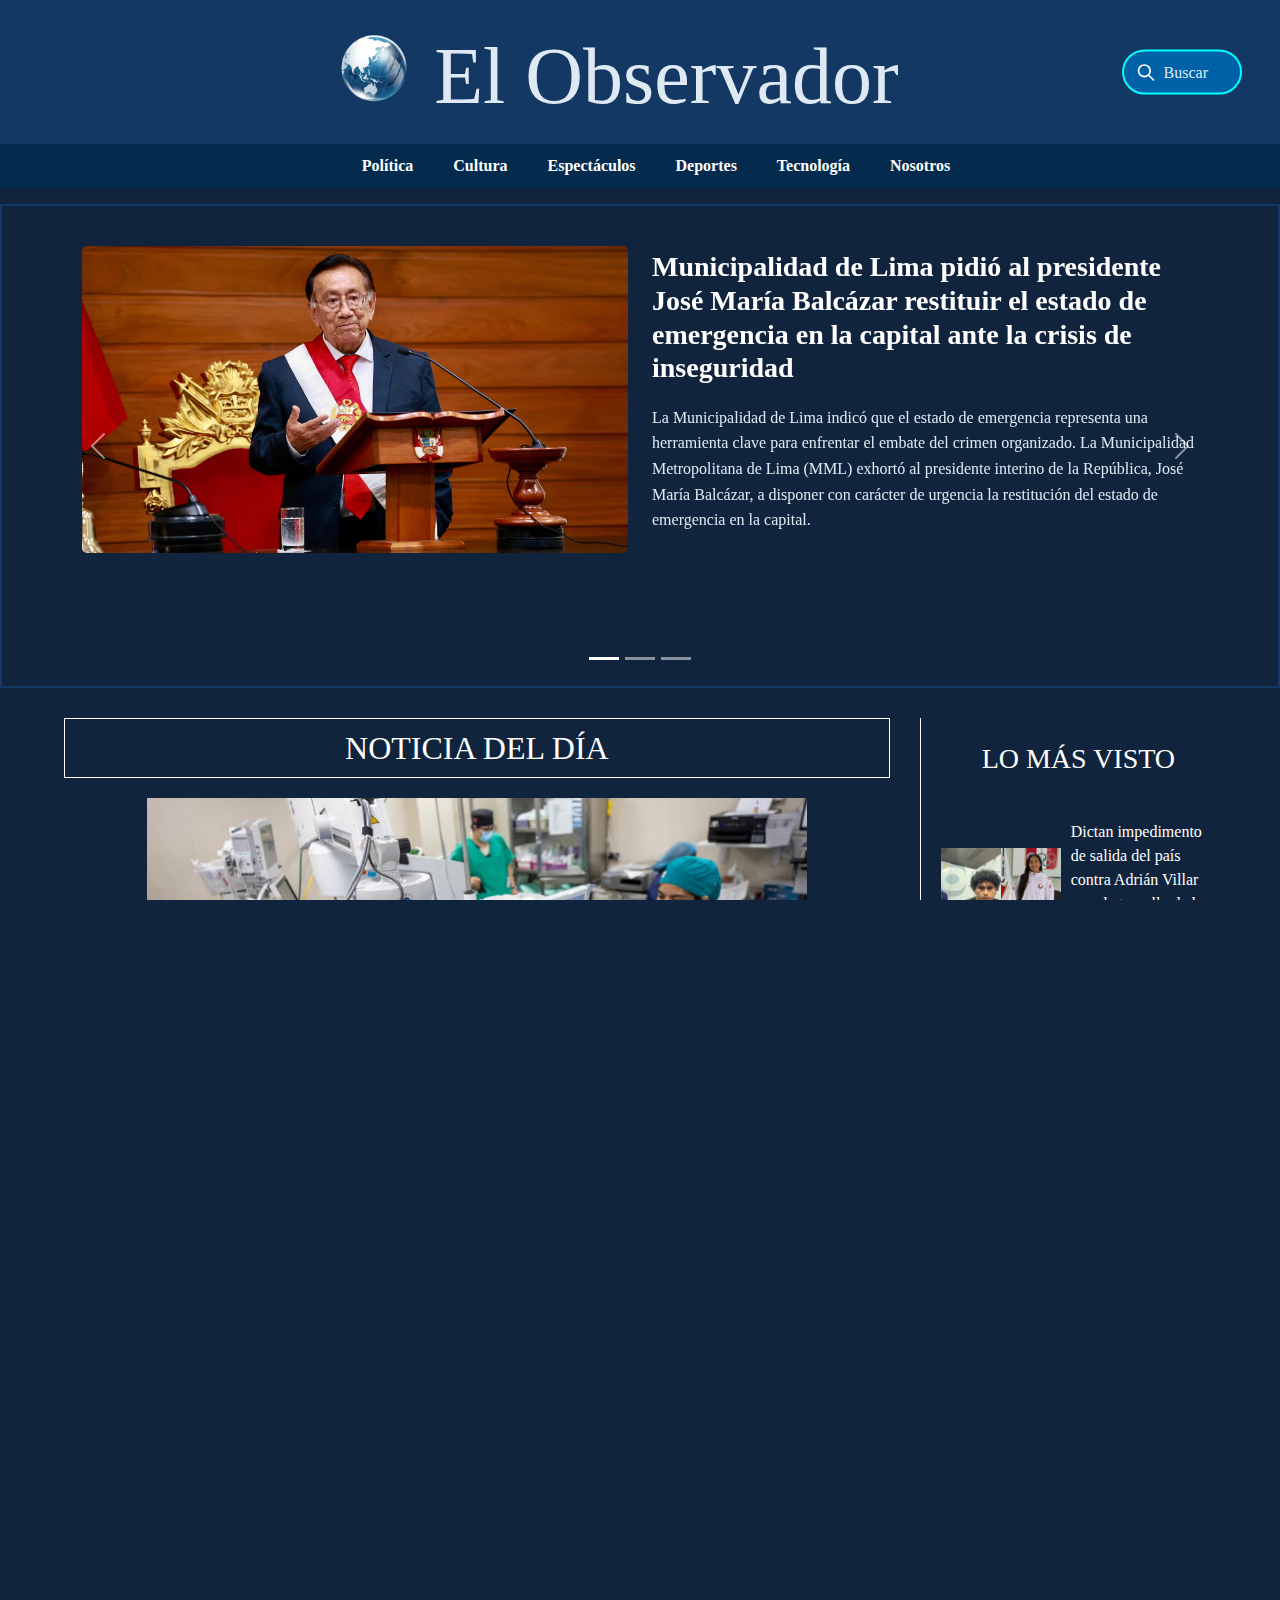
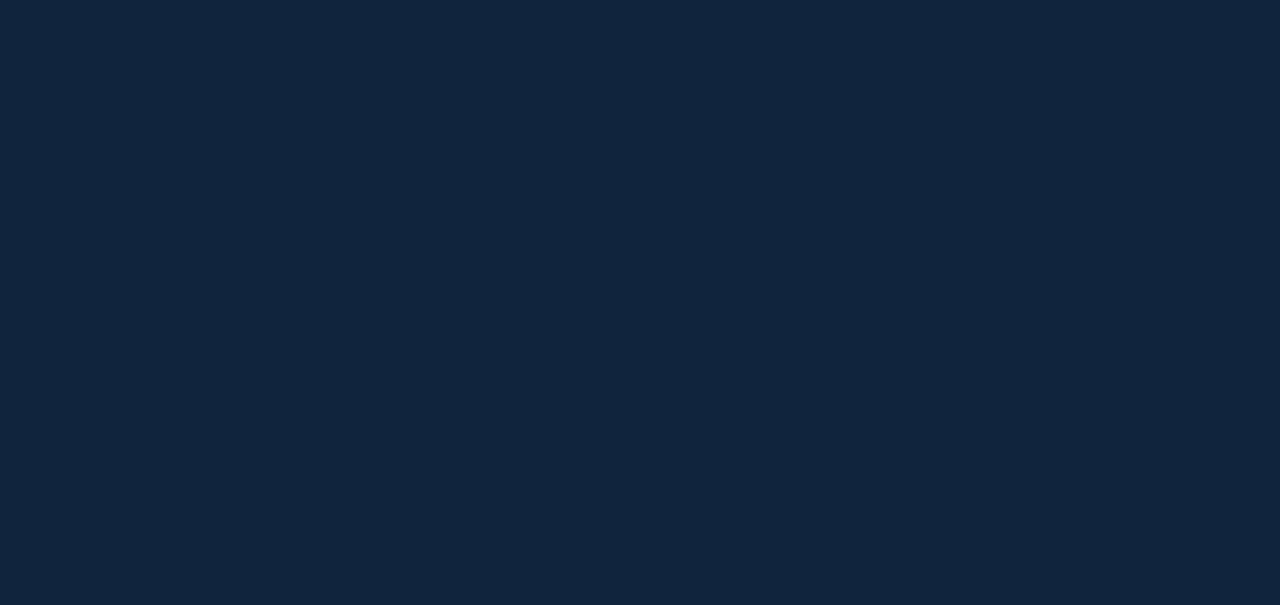
<file: index.html>
<!DOCTYPE html>
<html lang="es">

<head>
    <meta charset="UTF-8">
    <title>El Observador Noticias</title>
    <link href="https://cdn.jsdelivr.net/npm/bootstrap@5.3.2/dist/css/bootstrap.min.css" rel="stylesheet">
    <link rel="stylesheet" href="css/estilos.css">
</head>

<body>

    <header>
        <div class="bloque-central">
            <img src="img/Principal/00 logo.png" alt="Logo" class="logo-mundo">
            <h1 class="titulo">
                <a href="#">El Observador</a></h1>
        </div>

        <div class="buscador">
            <input type="search" placeholder="Buscar">
        </div>
    </header>


    <nav class="navegacion">
        <ul>
            <li class="listas"><a href="Politica.html">Política</a></li>
            <li class="listas"><a href="Cultura.html">Cultura</a></li>
            <li class="listas"><a href="Espectaculos.html">Espectáculos</a></li>
            <li class="listas"><a href="Deportes.html">Deportes</a></li>
            <li class="listas"><a href="tecnologia.html">Tecnología</a></li>
            <li class="listas"><a href="nosotros.html">Nosotros</a></li>
        </ul>
    </nav>

    <div id="carouselNoticias" class="carousel slide" data-bs-ride="carousel">


        <div class="carousel-indicators">
            <button type="button" data-bs-target="#carouselNoticias" data-bs-slide-to="0" class="active"></button>
            <button type="button" data-bs-target="#carouselNoticias" data-bs-slide-to="1"></button>
            <button type="button" data-bs-target="#carouselNoticias" data-bs-slide-to="2"></button>
        </div>


        <div class="carousel-inner">
            <div class="carousel-item active">
                <div class="container">
                    <div class="row align-items-center">

                        <div class="col-md-6">
                            <img src="img/Principal/img carrusel 1.avif" class="img-fluid imagen-slide">
                        </div>

                        <div class="col-md-6 texto-slide">
                            <h2>Municipalidad de Lima pidió al presidente José María Balcázar restituir el estado de
                                emergencia en la capital ante la crisis de inseguridad</h2>
                            <p>La Municipalidad de Lima indicó que el estado de emergencia representa una herramienta
                                clave para enfrentar el embate del crimen organizado.
                                La Municipalidad Metropolitana de Lima (MML) exhortó al presidente interino de la
                                República, José María Balcázar, a disponer con carácter de urgencia la restitución del
                                estado de emergencia en la capital.</p>
                        </div>
                    </div>
                </div>
            </div>

            <div class="carousel-item">
                <div class="container">
                    <div class="row align-items-center">

                        <div class="col-md-6">
                            <img src="img/Principal/img carrusel 3.avif" class="img-fluid imagen-slide">
                        </div>

                        <div class="col-md-6 texto-slide">
                            <h2>¿Cuál es la situación del mercado de trabajo en Argentina?</h2>
                            <p>Las estadísticas de diversos organismos oficiales revelan una continua pérdida de puestos
                                de empleo asalariados (bajo contrato), tanto en el sector privado como en el público, y
                                un crecimiento de trabajadores independientes e informales.
                            </p>
                        </div>
                    </div>
                </div>
            </div>

            <div class="carousel-item">
                <div class="container">
                    <div class="row align-items-center">

                        <div class="col-md-6">
                            <img src="img/Principal/img carrusel 2.avif" class="img-fluid imagen-slide">
                        </div>

                        <div class="col-md-6 texto-slide">
                            <h2>PNP confirmó muerte de agente que fue arrastrado por las aguas del río Rímac</h2>
                            <p>La Policía Nacional notificó el lamentablemente fallecimiento del suboficial Patrick
                                Ospina, quien desapareció el pasado viernes, 20 de febrero, tras ser arrastrado por las
                                aguas del río Rímac, al que ingresó para salvar a un perrito atrapado en un islote.

                                En un comunicado, la institución expresó “su más hondo pesar” por el fallecimiento del
                                agente, que también era miembro del Cuerpo de Bomberos.</p>
                        </div>


                    </div>
                </div>
            </div>

        </div>


        <button class="carousel-control-prev" type="button" data-bs-target="#carouselNoticias" data-bs-slide="prev">
            <span class="carousel-control-prev-icon"></span>
        </button>

        <button class="carousel-control-next" type="button" data-bs-target="#carouselNoticias" data-bs-slide="next">
            <span class="carousel-control-next-icon"></span>
        </button>

    </div>


    <div class="contenedor">


        <main>
            <h2>NOTICIA DEL DÍA</h2>
            <img src="img/Principal/Portada.avif" alt="Noticia principal">
            <h3>EsSalud declara Alerta Amarilla en todos sus establecimientos para garantizar atención ante temporada de
                lluvias intensas</h3>
            <p>Esta medida se enmarca dentro del Plan de Lluvias 2025–2027 y tiene como objetivo proteger la vida y la
                salud de los asegurados y la población en general. <br>
                <br>

                EsSalud indicó en un comunicado que la alerta activará medidas preventivas y de respuesta inmediata,
                garantizando la continuidad de la atención en áreas críticas como Unidades de Cuidados Intensivos (UCI),
                emergencias, quirófanos, centros obstétricos, bancos de sangre y otras áreas de hospitalización. <br>
                <br>

                El presidente ejecutivo de EsSalud, Segundo Acho Mego, destacó que la protección de los asegurados es la
                prioridad principal. <br>
                <br>

                "Nuestra prioridad absoluta es la protección de la vida y la salud de nuestros asegurados y de la
                población en general. Con la activación de esta Alerta Amarilla estamos movilizando todos nuestros
                recursos logísticos y humanos para que ningún evento natural interrumpa la atención, especialmente en
                las zonas de mayor riesgo", declaró. <br>
            </p>


        </main>

        <aside>
            <br>
            <h3>LO MÁS VISTO</h3><br>

            <div class="aside-card">
                <img src="img/Principal/aside 1.avif">
                <p>Dictan impedimento de salida del país contra Adrián Villar por el atropello de la campeona de buceo.
                </p><br>
            </div>

            <div class="aside-card">
                <img src="img/Principal/aside 2.avif">
                <p>Darinka Ramírez es captada con el padre de su bebé: ¿Cómo se llama y a qué se dedica?</p>
            </div><br>

            <div class="aside-card">
                <img src="img/Principal/aside 3.avif">
                <p>¡Plagió! Libro del presidente José María Balcázar es copia exacta de la tesis académica de su hijo
                </p><br>
            </div>

            <div class="aside-card">
                <img src="img/Principal/aside 4.avif">
                <p>Carlos Alcántara contento como jurado en ‘Yo soy’: “Siempre me encantó el formato del programa”</p>
            </div><br>
        </aside>
    </div>

    <div class="cards">
        <div class="card">
            <img src="img/Principal/Taj noticias 1.avif">
            <p>Hermano de deportista atropellada teme que responsable se vaya del país: “Aparentemente tendría
                un viaje”</p>
        </div>

        <div class="card">
            <img src="img/Principal/Taj noticias 2.avif">
            <p>Paolo Guerrero volvió a raparse la cabeza en la previa al duelo entre Alianza Lima vs. Sport Boys
            </p>
        </div>

        <div class="card">
            <img src="img/Principal/Taj noticias 3.avif">
            <p>A un año del colapso en Real Plaza Trujillo: seis fallecidos y una investigación aún en curso</p>
        </div>

        <div class="card">
            <img src="img/Principal/Taj noticias 4.avif">
            <p>Willie Colón, el chico malo de El Bronx que revolucionó y popularizó la salsa en el mundo</p>
        </div>
    </div>


    <footer class="pie-pagina">
        <div class="footer-contenido">
            <div class="footer-col logo-container">
                <h2 class="logo-footer">El Observador <br> <span>Noticias</span></h2>
            </div>
    
            <div class="footer-col">
                <nav class="enlaces-footer">
                    <a href="index.html">Inicio</a>
                    <a href="nosotros.html">Nosotros</a>
                    <a href="#">Contacto</a>
                </nav>
            </div>
    
            <div class="footer-col">
                <h3 class="footer-titulo">Síguenos</h3>
                <div class="social-icons">
                    <a href="#"><img src="img/Facebook.png" alt="Facebook"></a>
                    <a href="#"><img src="img/Twitter.png" alt="Twitter"></a>
                    <a href="#"><img src="img/Youtube.png" alt="YouTube"></a>
                    <a href="#"><img src="img/Whatsapp.png" alt="WhatsApp"></a>
                    <a href="#"><img src="img/Instagram.png" alt="Instagram"></a>
                </div>
            </div>
    
            <div class="footer-col">
                <h3 class="footer-titulo">Publica tu Página Web</h3>
                <div class="contacto-email">
                    <img src="img/Correo.png" alt="Email">
                    <span>el_observador@gmail.com</span>
                </div>
            </div>
        </div>
    
        <div class="footer-bottom">
            <p>Copyright &copy; 2026 <strong>El Observador Noticias</strong>. All rights reserved</p>
        </div>
    </footer>



    <script src="https://cdn.jsdelivr.net/npm/bootstrap@5.3.2/dist/js/bootstrap.bundle.min.js"></script>

</body>

</html>
</file>
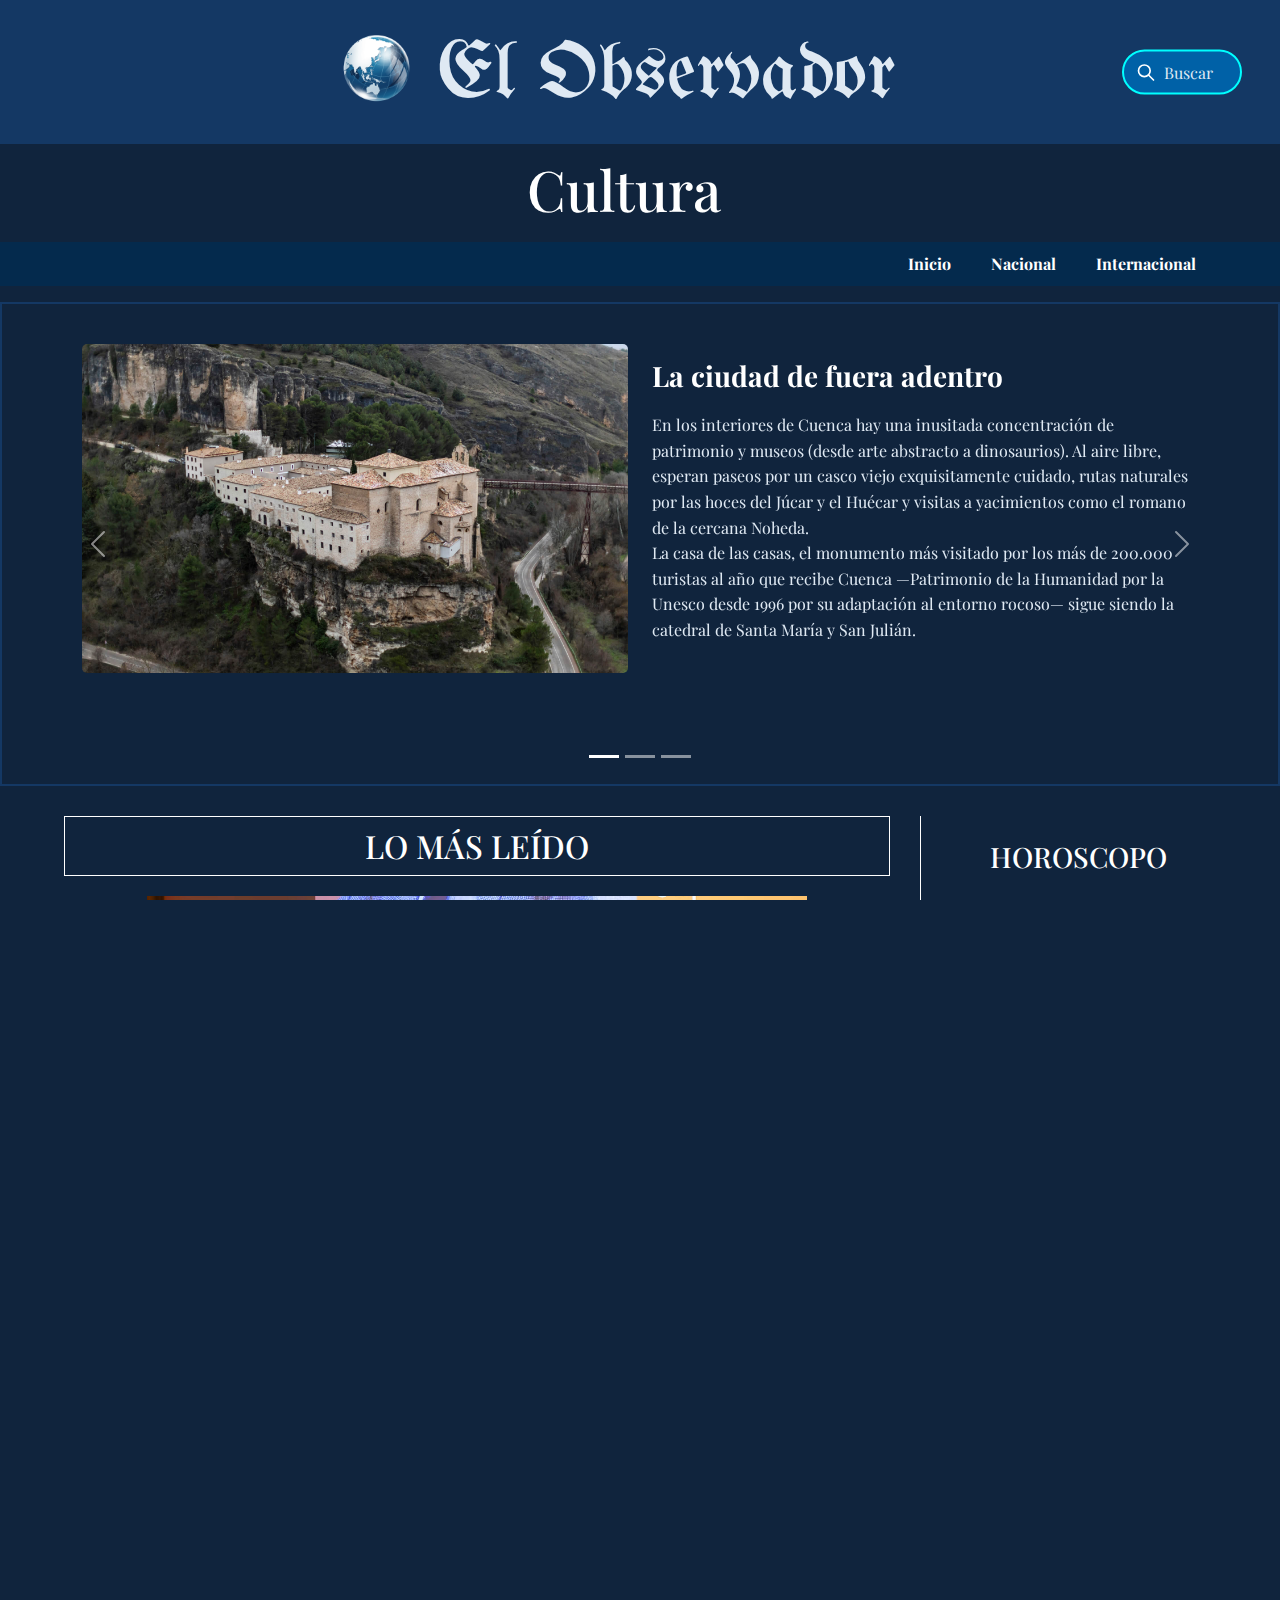
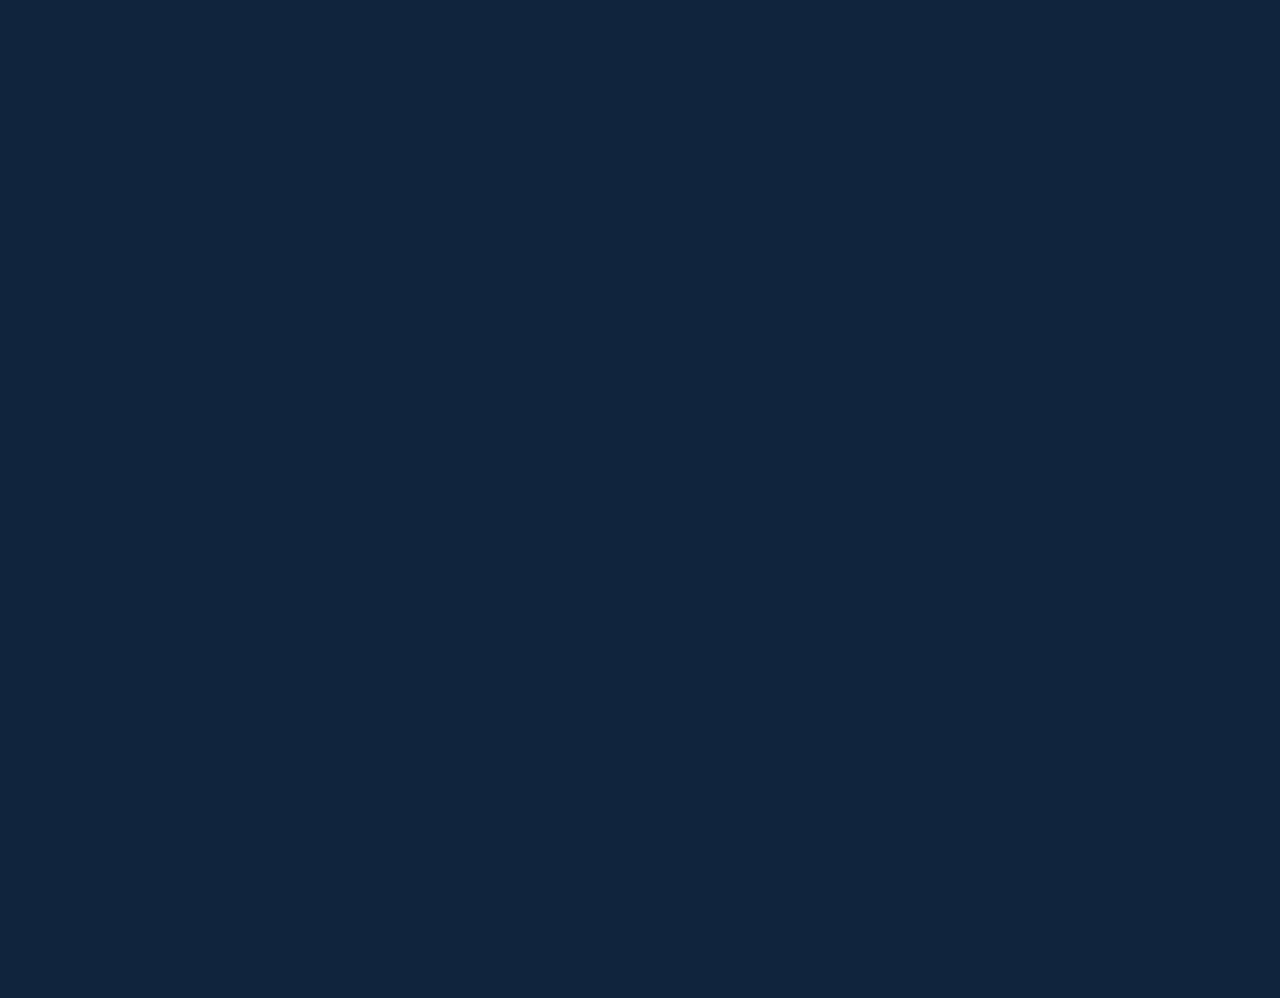
<file: Cultura.html>
<!DOCTYPE html>
<html lang="es">

<head>
    <meta charset="UTF-8">
    <meta name="viewport" content="width=device-width, initial-scale=1.0">
    <title>El Observador Noticias</title>
    <link rel="preload" href="css/normalize.css" as="style">
    <link rel="stylesheet" href="css/normalize.css">

    <link href="https://fonts.googleapis.com/css2?family=Kalam:wght@300;400;700&family=Krub:ital,wght@0,200;0,300;0,400;0,500;0,600;0,700;1,200;1,300;1,400;1,500;1,600;1,700&family=Shrikhand&display=swap" rel="stylesheet">
    <link href="https://fonts.googleapis.com/css2?family=Kalam:wght@300;400;700&family=Krub:ital,wght@0,200;0,300;0,400;0,500;0,600;0,700;1,200;1,300;1,400;1,500;1,600;1,700&family=Playfair+Display:ital,wght@0,400..900;1,400..900&family=Shrikhand&family=UnifrakturMaguntia&display=swap" rel="stylesheet">
    
    <link href="https://cdn.jsdelivr.net/npm/bootstrap@5.3.2/dist/css/bootstrap.min.css" rel="stylesheet">
    <link rel="stylesheet" href="css/Espectaculos.css">
</head>

<body>

    <header>
        <div class="bloque-central">
            <img src="img/Espectaculos/00 logo.png" alt="Logo" class="logo-mundo">
            <h1 class="titulo">
                <a href="index.html">El Observador</a></h1>
        </div>

        <div class="buscador">
            <input type="search" placeholder="Buscar">
        </div>
    </header>


    <section class="espectaculos">
        <h1 class="titulo-principal">Cultura</h1>
    </section>
    

    <nav>
        <ul>
            <li><a href="index.html">Inicio</a></li>
            <li><a href="#">Nacional</a></li>
            <li><a href="#">Internacional</a></li>
        </ul>
    </nav>

    <div id="carouselNoticias" class="carousel slide" data-bs-ride="carousel">


        <div class="carousel-indicators">
            <button type="button" data-bs-target="#carouselNoticias" data-bs-slide-to="0" class="active"></button>
            <button type="button" data-bs-target="#carouselNoticias" data-bs-slide-to="1"></button>
            <button type="button" data-bs-target="#carouselNoticias" data-bs-slide-to="2"></button>
        </div>


        <div class="carousel-inner">
            <div class="carousel-item active">
                <div class="container">
                    <div class="row align-items-center">

                        <div class="col-md-6">
                            <img src="img/Cultura/museoFascinante.jpg" class="img-fluid imagen-slide">
                        </div>

                        <div class="col-md-6 texto-slide">
                            <h2>La ciudad de fuera adentro</h2>
                            <p>
                                En los interiores de Cuenca hay una inusitada concentración de patrimonio y museos (desde arte abstracto a dinosaurios). Al aire libre, esperan paseos por un casco viejo exquisitamente cuidado, rutas naturales por las hoces del Júcar y el Huécar y visitas a yacimientos como el romano de la cercana Noheda.
                                <br>
                                La casa de las casas, el monumento más visitado por los más de 200.000 turistas al año que recibe Cuenca —Patrimonio de la Humanidad por la Unesco desde 1996 por su adaptación al entorno rocoso— sigue siendo la catedral de Santa María y San Julián.
                            </p>
                        </div>
                    </div>
                </div>
            </div>

            <div class="carousel-item">
                <div class="container">
                    <div class="row align-items-center">

                        <div class="col-md-6">
                            <img src="img/Política/presosBukele.webp" class="img-fluid imagen-slide">
                        </div>

                        <div class="col-md-6 texto-slide">
                            <h2>Cómo es el Cecot, la megacárcel en la que el presidente Bukelé encerró a cientos de inmigrantes expulsados de Estados Unidos</h2> 
                            <p>
                                El Cecot fue presentado a los salvadoreños en cadena nacional de radio y televisión, como "la cárcel más grande de toda América". <br>
                                Y se dijo que es un espacio exclusivo para los "perfilados como altos rangos".
                                Bukele publicó en redes sociales que 238 presuntos miembros de la banda criminal venezolana Tren de Aragua habían llegado en la madrugada del domingo el Cecot, junto con otros supuestos 23 miembros de la MS-13.
                            </p>
                        </div>
                    </div>
                </div>
            </div>

            <div class="carousel-item">
                <div class="container">
                    <div class="row align-items-center">

                        <div class="col-md-6">
                            <img src="img/Política/MexicoCartel.webp" class="img-fluid imagen-slide">
                        </div>

                        <div class="col-md-6 texto-slide">
                            <h2>
                                Cómo el Cartel Jalisco Nueva Generación se convirtió en el más poderoso de México y qué puede       ocurrir ahora sin "El Mencho"
                            </h2>
                            <p>
                                Es el cartel más poderoso de México, y una de las organizaciones criminales más violentas del mundo. <br>
                                Muerto su máximo y único líder, Nemesio Oseguera Cervantes, alias "El Mencho", este domingo en una operación del ejército mexicano, el cartel que más dinero, armas, hombres y droga controla en el país, se enfrenta ahora a un periodo de reacomodo que aventura una peligrosa ola de violencia.
                            </p>
                        </div>


                    </div>
                </div>
            </div>

        </div>


        <button class="carousel-control-prev" type="button" data-bs-target="#carouselNoticias" data-bs-slide="prev">
            <span class="carousel-control-prev-icon"></span>
        </button>

        <button class="carousel-control-next" type="button" data-bs-target="#carouselNoticias" data-bs-slide="next">
            <span class="carousel-control-next-icon"></span>
        </button>

    </div>


    <div class="contenedor">


        <main>
            <h2>LO MÁS LEÍDO</h2>
            <img src="img/Cultura/LibroIA.jpg" alt="Noticia principal">
            <h3>Taurus descarta que los historiadores Fusi y García Cárcel utilizaran la IA para escribir un libro y entona el ‘mea culpa’ por las erratas del texto</h3>
            <p><br>
                El crítico literario José Luis García Martín había acusado a los prestigiosos investigadores de engañar al lector con un libro que no habían escrito ellos, achacando una importante cantidad de errores a una falta de lectura y escritura humana.<br>
                <br>

                García Martín enumera varios errores y erratas y señala la razón, según él, "de todos estos desaguisados". No se trataría a su juicio de fallos de edición —o de la falta de edición—, sino del uso de la inteligencia artificial. "Hay errores que proceden directamente de la Wikipedia, una de las fuentes de la IA", señala el exdirector de la revista Clarín. <br>
                <br>

                Sin embargo, José Luis García Martín ha sido implacable con Vidas españolas, que según él "no ha tenido otra revisión que la del corrector automático" y "por eso una cincuentena de los cuadros de Velázquez se conservan en el Pardo y Antonio Machado publicó un libro que se titula Páginas escondidas", escribía este sábado en Hoy y en El Diario Montañés, del grupo Vocento.<br>
            

            </p>


        </main>

        <aside>
            <br>
            <h3>HOROSCOPO</h3><br>

            <div class="aside-card">
                <img src="img/Espectaculos/aside 1.avif">
                <p>ARIES. Hoy ocupa tu tiempo en lo que más te cause satisfacción. Expresa todo lo que sientes, te hará
                    bien.
                </p><br>
            </div>

            <div class="aside-card">
                <img src="img/Espectaculos/aside 2.avif">
                <p>TAURO. Reflexiona y planifica los cambios que vas a hacer este martes. No te angusties por esos
                    problemas financieros.</p>
            </div><br>

            <div class="aside-card">
                <img src="img/Espectaculos/aside 3.avif">
                <p>GÉMINIS. Sal a dar un paseo, deja lo rutinario. Alguien especial necesita de tu atención en este
                    momento, dale la mano.
                </p><br>
            </div>

            <div class="aside-card">
                <img src="img/Espectaculos/aside 4.avif">
                <p>CÁNCER. Después de días intensos, busca la manera de hacer diferente. Te proponen algo que no sabrás
                    si aceptarlo. Piensa bien.</p><br>
            </div>

            <div class="aside-card">
                <img src="img/Espectaculos/aside 5.avif">
                <p>LEO. Siempre hay una segunda oportunidad en todo lo que hacemos. El estrés te puede jugar una mala
                    pasada. Llega una grata noticia.
                </p>
            </div>

        </aside>
    </div>

    <div class="cards">
        <div class="card">
            <img src="img/Política/BukeleCostaRica.jpg">
            <p>Bukele exporta a Costa Rica su modelo de megacárcel: “La fuerza es la única forma de solucionar la violencia”
            </p>
        </div>

        <div class="card">
            <img src="img/Política/CUBApetroleo.jpg">
            <p>
                Estados Unidos confirma que autoriza venta de petróleo a Cuba bajo condiciones explícitas
            </p>
        </div>

        <div class="card">
            <img src="img/Política/IRANataque.jpg">
            <p>
                Así Irán se prepara para una posible guerra con Estados Unidos y el apoyo militar que pide a Rusia y China
            </p>
        </div>

        <div class="card">
            <img src="img/Política/MuerteMencho.jpg">
            <p>
                "Matar a 'El Mencho' puede traer efectos que van en contra del objetivo de la presidenta Sheinbaum de pacificar México"
            </p>
        </div>
    </div>


    <footer class="pie-pagina">
        <div class="footer-contenido">
            <div class="footer-col logo-container">
                <h2 class="logo-footer">El Observador <br> <span>Noticias</span></h2>
            </div>
    
            <div class="footer-col">
                <nav class="enlaces-footer">
                    <a href="index.html">Inicio</a>
                    <a href="nosotros.html">Nosotros</a>
                    <a href="#">Contacto</a>
                </nav>
            </div>
    
            <div class="footer-col">
                <h3 class="footer-titulo">Síguenos</h3>
                <div class="social-icons">
                    <a href="#"><img src="img/Facebook.png" alt="Facebook"></a>
                    <a href="#"><img src="img/Twitter.png" alt="Twitter"></a>
                    <a href="#"><img src="img/Youtube.png" alt="YouTube"></a>
                    <a href="#"><img src="img/Whatsapp.png" alt="WhatsApp"></a>
                    <a href="#"><img src="img/Instagram.png" alt="Instagram"></a>
                </div>
            </div>
    
            <div class="footer-col">
                <h3 class="footer-titulo">Publica tu Página Web</h3>
                <div class="contacto-email">
                    <img src="img/Correo.png" alt="Email">
                    <span>el_observador@gmail.com</span>
                </div>
            </div>
        </div>
    
        <div class="footer-bottom">
            <p>Copyright &copy; 2026 <strong>El Observador Noticias</strong>. All rights reserved</p>
        </div>
    </footer>

    <script src="https://cdn.jsdelivr.net/npm/bootstrap@5.3.2/dist/js/bootstrap.bundle.min.js"></script>

</body>

</html>
</file>
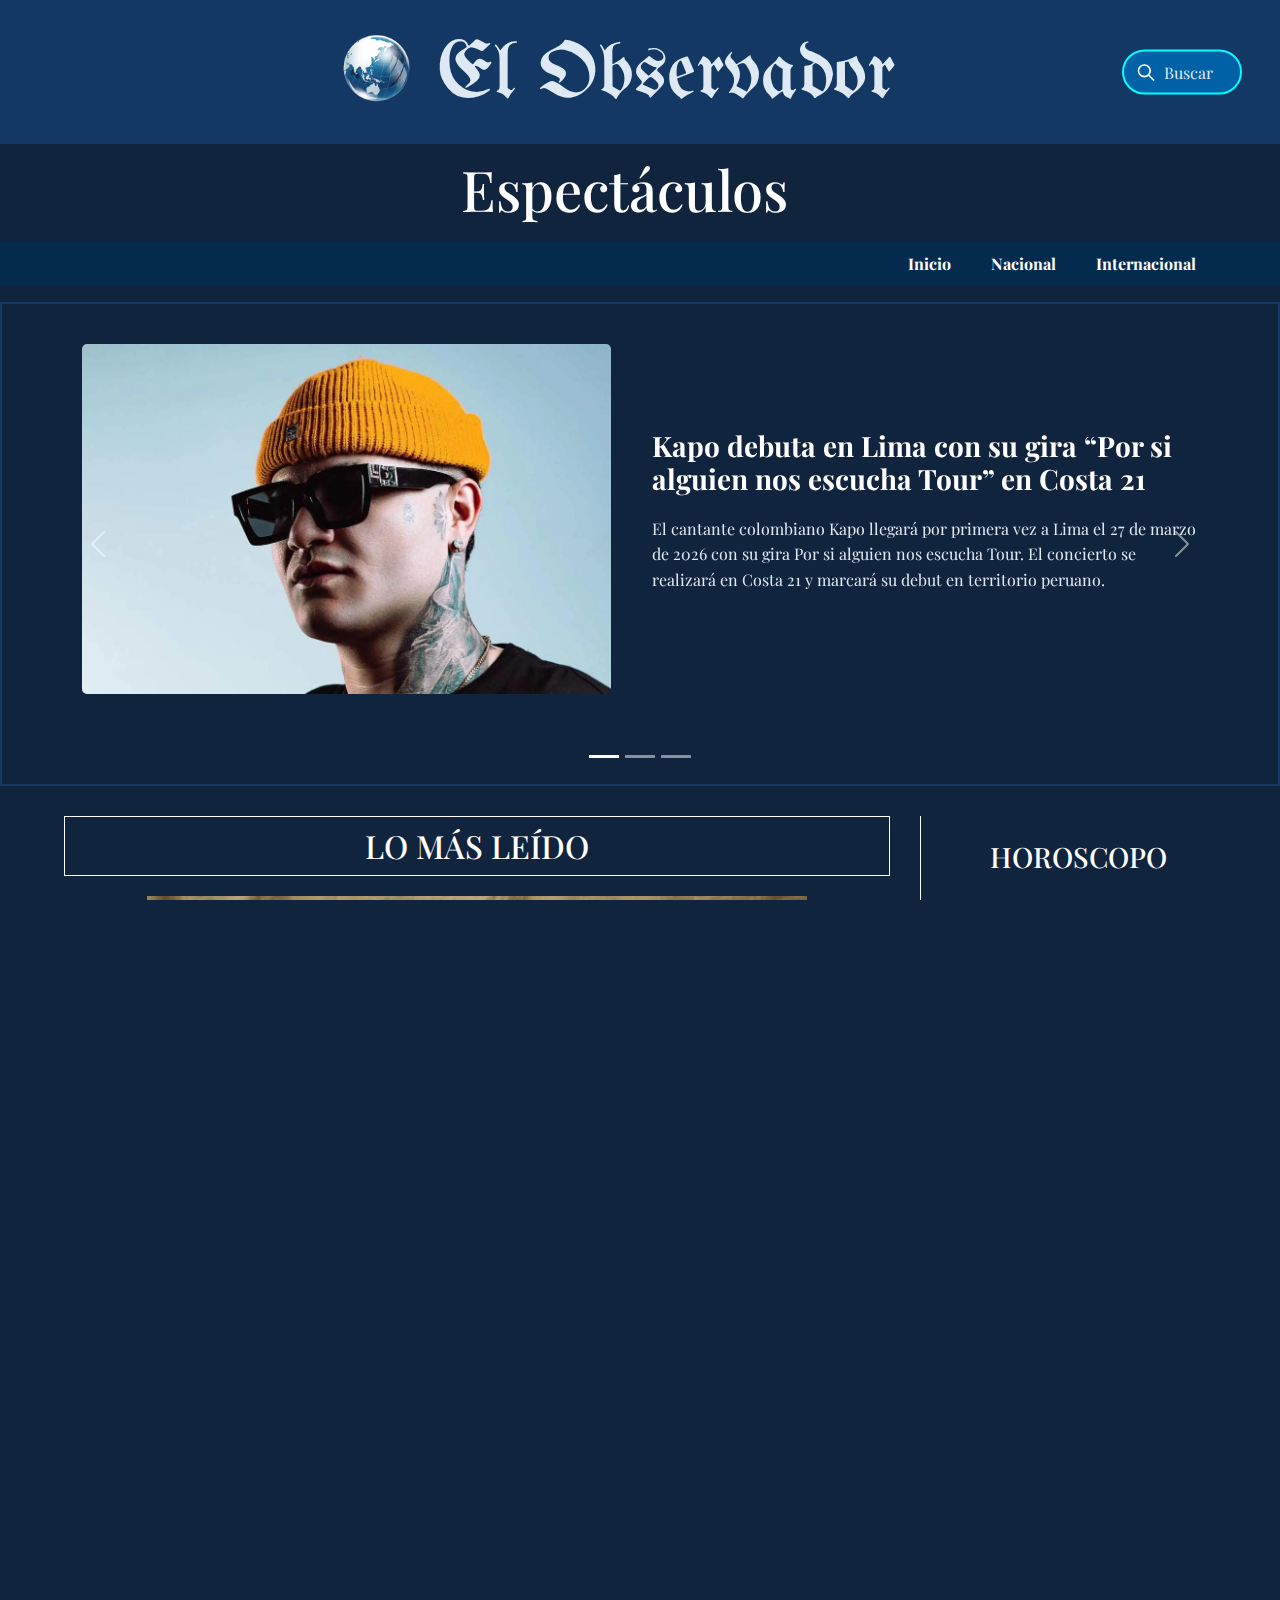
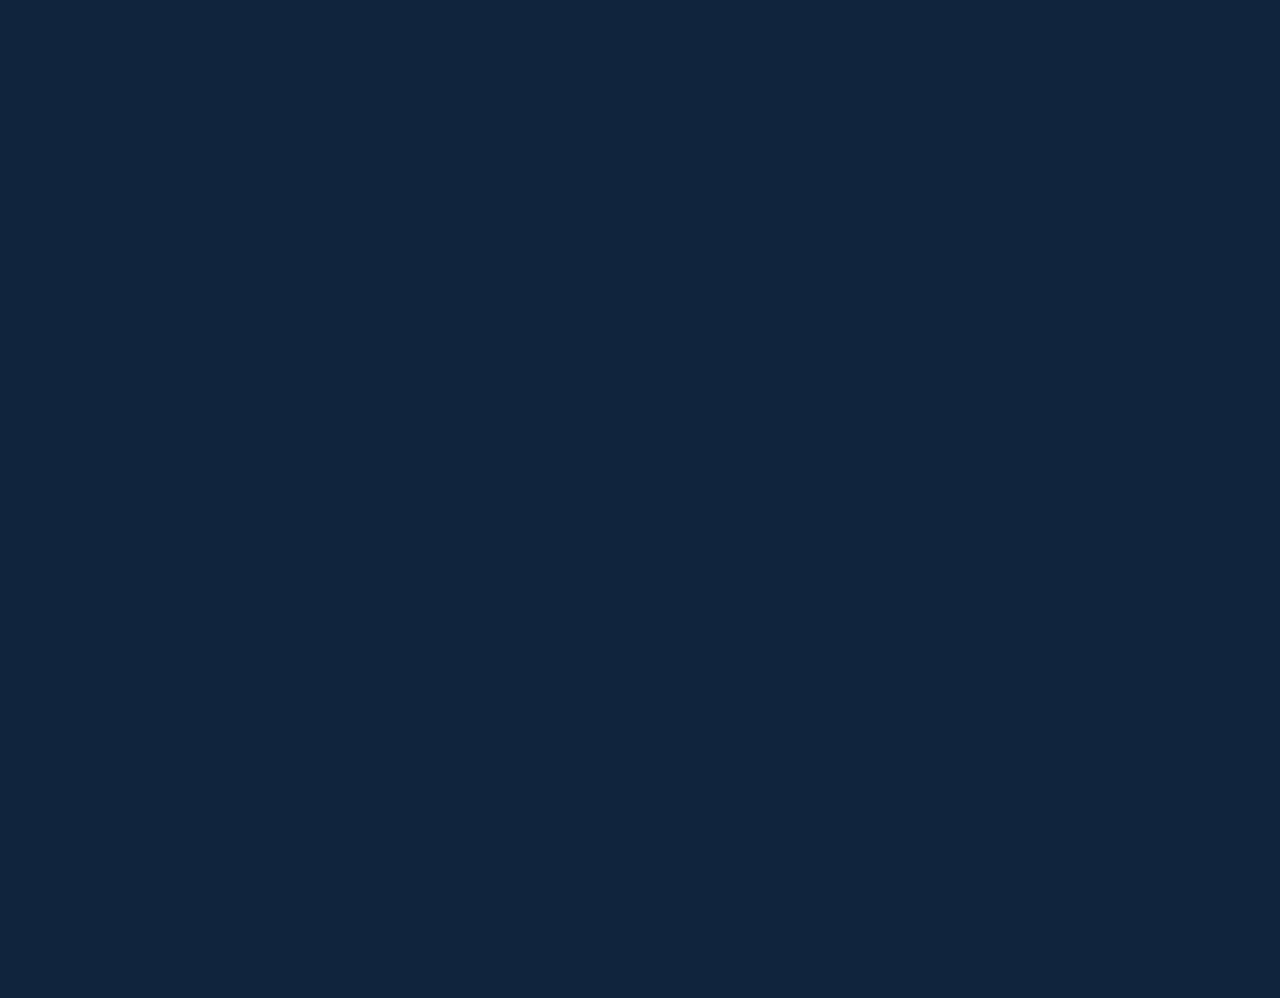
<file: Espectaculos.html>
<!DOCTYPE html>
<html lang="es">

<head>
    <meta charset="UTF-8">
    <meta name="viewport" content="width=device-width, initial-scale=1.0">
    <title>El Observador Noticias</title>
    <link rel="preload" href="css/normalize.css" as="style">
    <link rel="stylesheet" href="css/normalize.css">

    <link href="https://fonts.googleapis.com/css2?family=Kalam:wght@300;400;700&family=Krub:ital,wght@0,200;0,300;0,400;0,500;0,600;0,700;1,200;1,300;1,400;1,500;1,600;1,700&family=Shrikhand&display=swap" rel="stylesheet">
    <link href="https://fonts.googleapis.com/css2?family=Kalam:wght@300;400;700&family=Krub:ital,wght@0,200;0,300;0,400;0,500;0,600;0,700;1,200;1,300;1,400;1,500;1,600;1,700&family=Playfair+Display:ital,wght@0,400..900;1,400..900&family=Shrikhand&family=UnifrakturMaguntia&display=swap" rel="stylesheet">
    
    <link href="https://cdn.jsdelivr.net/npm/bootstrap@5.3.2/dist/css/bootstrap.min.css" rel="stylesheet">
    <link rel="stylesheet" href="css/Espectaculos.css">
</head>

<body>

    <header>
        <div class="bloque-central">
            <img src="img/Espectaculos/00 logo.png" alt="Logo" class="logo-mundo">
            <h1 class="titulo">
                <a href="index.html">El Observador</a></h1>
        </div>

        <div class="buscador">
            <input type="search" placeholder="Buscar">
        </div>
    </header>


    <section class="espectaculos">
        <h1 class="titulo-principal">Espectáculos</h1>
    </section>
    

    <nav>
        <ul>
            <li><a href="index.html">Inicio</a></li>
            <li><a href="#">Nacional</a></li>
            <li><a href="#">Internacional</a></li>
        </ul>
    </nav>

    <div id="carouselNoticias" class="carousel slide" data-bs-ride="carousel">


        <div class="carousel-indicators">
            <button type="button" data-bs-target="#carouselNoticias" data-bs-slide-to="0" class="active"></button>
            <button type="button" data-bs-target="#carouselNoticias" data-bs-slide-to="1"></button>
            <button type="button" data-bs-target="#carouselNoticias" data-bs-slide-to="2"></button>
        </div>


        <div class="carousel-inner">
            <div class="carousel-item active">
                <div class="container">
                    <div class="row align-items-center">

                        <div class="col-md-6">
                            <img src="img/Espectaculos/img carrusel 1.avif" class="img-fluid imagen-slide">
                        </div>

                        <div class="col-md-6 texto-slide">
                            <h2>Kapo debuta en Lima con su gira “Por si alguien nos escucha Tour” en Costa 21</h2>
                            <p>El cantante colombiano Kapo llegará por primera vez a Lima el 27 de marzo de 2026 con su
                                gira Por si alguien nos escucha Tour. El concierto se realizará en Costa 21 y marcará su
                                debut en territorio peruano.</p>
                        </div>
                    </div>
                </div>
            </div>

            <div class="carousel-item">
                <div class="container">
                    <div class="row align-items-center">

                        <div class="col-md-6">
                            <img src="img/Espectaculos/img carrusel 3.avif" class="img-fluid imagen-slide">
                        </div>

                        <div class="col-md-6 texto-slide">
                            <h2>Valentino Palacios: "Nunca pateé a nadie, pido disculpas por estar en el momento
                                equivocado"</h2>
                            <p>Valentino Palacios utilizó sus redes sociales para dar su versión sobre los incidentes
                                ocurridos la madrugada del 14 de febrero. Visiblemente afectado, el creador de contenido
                                explicó que la situación se desbordó cuando intentó auxiliar a su hermano, Yomar, quien
                                presuntamente estaba siendo atacado y víctima del robo de sus pertenencias.
                            </p>
                        </div>
                    </div>
                </div>
            </div>

            <div class="carousel-item">
                <div class="container">
                    <div class="row align-items-center">

                        <div class="col-md-6">
                            <img src="img/Espectaculos/img carrusel 2.avif" class="img-fluid imagen-slide">
                        </div>

                        <div class="col-md-6 texto-slide">
                            <h2>Darinka Ramírez presenta al padre de su segundo bebé: ¿Quién es el empresario que
                                conquistó su corazón?</h2>
                            <p>Luego de meses de especulaciones, Darinka Ramírez, madre de la última hija de Jefferson
                                Farfán, decidió romper el anonimato de su actual pareja sentimental. A través de su
                                cuenta de TikTok, la joven compartió videos de humor donde presentó oficialmente al
                                padre de su segundo bebé.</p>
                        </div>


                    </div>
                </div>
            </div>

        </div>


        <button class="carousel-control-prev" type="button" data-bs-target="#carouselNoticias" data-bs-slide="prev">
            <span class="carousel-control-prev-icon"></span>
        </button>

        <button class="carousel-control-next" type="button" data-bs-target="#carouselNoticias" data-bs-slide="next">
            <span class="carousel-control-next-icon"></span>
        </button>

    </div>


    <div class="contenedor">


        <main>
            <h2>LO MÁS LEÍDO</h2>
            <img src="img/Espectaculos/Portada.avif" alt="Noticia principal">
            <h3>Robbie Williams confirma su primer concierto en Perú como parte de su gira mundial “Britpop”</h3>
            <p>El ícono del pop británico Robbie Williams confirmó su regreso a Chile con un concierto que se realizará
                el 27 de septiembre de 2026 en el Estadio Bicentenario de La Florida, en Santiago. <br>
                <br>

                El show estará centrado en BRITPOP, su más reciente álbum de estudio. <br>
                <br>

                Con este anuncio también se fija el inicio de la preventa para el lunes 2 de marzo a las 12:00 horas, la
                cual será exclusiva para clientes Banco de Chile. <br>
                <br>

                Esas entradas de preventa tendrán un 20% de descuento, con opción de pagar en cuotas sin interés y con
                un stock limitado de 4.500 tickets con rebaja. <br>
            </p>


        </main>

        <aside>
            <br>
            <h3>HOROSCOPO</h3><br>

            <div class="aside-card">
                <img src="img/Espectaculos/aside 1.avif">
                <p>ARIES. Hoy ocupa tu tiempo en lo que más te cause satisfacción. Expresa todo lo que sientes, te hará
                    bien.
                </p><br>
            </div>

            <div class="aside-card">
                <img src="img/Espectaculos/aside 2.avif">
                <p>TAURO. Reflexiona y planifica los cambios que vas a hacer este martes. No te angusties por esos
                    problemas financieros.</p>
            </div><br>

            <div class="aside-card">
                <img src="img/Espectaculos/aside 3.avif">
                <p>GÉMINIS. Sal a dar un paseo, deja lo rutinario. Alguien especial necesita de tu atención en este
                    momento, dale la mano.
                </p><br>
            </div>

            <div class="aside-card">
                <img src="img/Espectaculos/aside 4.avif">
                <p>CÁNCER. Después de días intensos, busca la manera de hacer diferente. Te proponen algo que no sabrás
                    si aceptarlo. Piensa bien.</p><br>
            </div>

            <div class="aside-card">
                <img src="img/Espectaculos/aside 5.avif">
                <p>LEO. Siempre hay una segunda oportunidad en todo lo que hacemos. El estrés te puede jugar una mala
                    pasada. Llega una grata noticia.
                </p>
            </div>

        </aside>
    </div>

    <div class="cards">
        <div class="card">
            <img src="img/Espectaculos/Taj noticias 1.avif">
            <p>¡Es oficial! Mark Vito confirmado en 'La granja VIP': ¿Susy Díaz y Fabio Agostini serán los siguientes?
            </p>
        </div>

        <div class="card">
            <img src="img/Espectaculos/Taj noticias 2.avif">
            <p>Exvoleibolista Cecilia Tait se emociona al llevar a su hija mayor al altar en romántica boda frente al
                mar</p>
        </div>

        <div class="card">
            <img src="img/Espectaculos/Taj noticias 3.avif">
            <p>Flavia López se pone nerviosa al conocer a actor mexicano protagonista de 'Valentina Valiente': "Es muy
                guapo"</p>
        </div>

        <div class="card">
            <img src="img/Espectaculos/Taj noticias 4.avif">
            <p>Flavia López confronta a Magaly Medina por llamarla "mosca muerta" tras negar beso con Patricio Parodi:
                "Yo no me hago la santa</p>
        </div>
    </div>


    <footer class="pie-pagina">
        <div class="footer-contenido">
            <div class="footer-col logo-container">
                <h2 class="logo-footer">El Observador <br> <span>Noticias</span></h2>
            </div>
    
            <div class="footer-col">
                <nav class="enlaces-footer">
                    <a href="index.html">Inicio</a>
                    <a href="nosotros.html">Nosotros</a>
                    <a href="#">Contacto</a>
                </nav>
            </div>
    
            <div class="footer-col">
                <h3 class="footer-titulo">Síguenos</h3>
                <div class="social-icons">
                    <a href="#"><img src="img/Facebook.png" alt="Facebook"></a>
                    <a href="#"><img src="img/Twitter.png" alt="Twitter"></a>
                    <a href="#"><img src="img/Youtube.png" alt="YouTube"></a>
                    <a href="#"><img src="img/Whatsapp.png" alt="WhatsApp"></a>
                    <a href="#"><img src="img/Instagram.png" alt="Instagram"></a>
                </div>
            </div>
    
            <div class="footer-col">
                <h3 class="footer-titulo">Publica tu Página Web</h3>
                <div class="contacto-email">
                    <img src="img/Correo.png" alt="Email">
                    <span>el_observador@gmail.com</span>
                </div>
            </div>
        </div>
    
        <div class="footer-bottom">
            <p>Copyright &copy; 2026 <strong>El Observador Noticias</strong>. All rights reserved</p>
        </div>
    </footer>

    <script src="https://cdn.jsdelivr.net/npm/bootstrap@5.3.2/dist/js/bootstrap.bundle.min.js"></script>

</body>

</html>
</file>
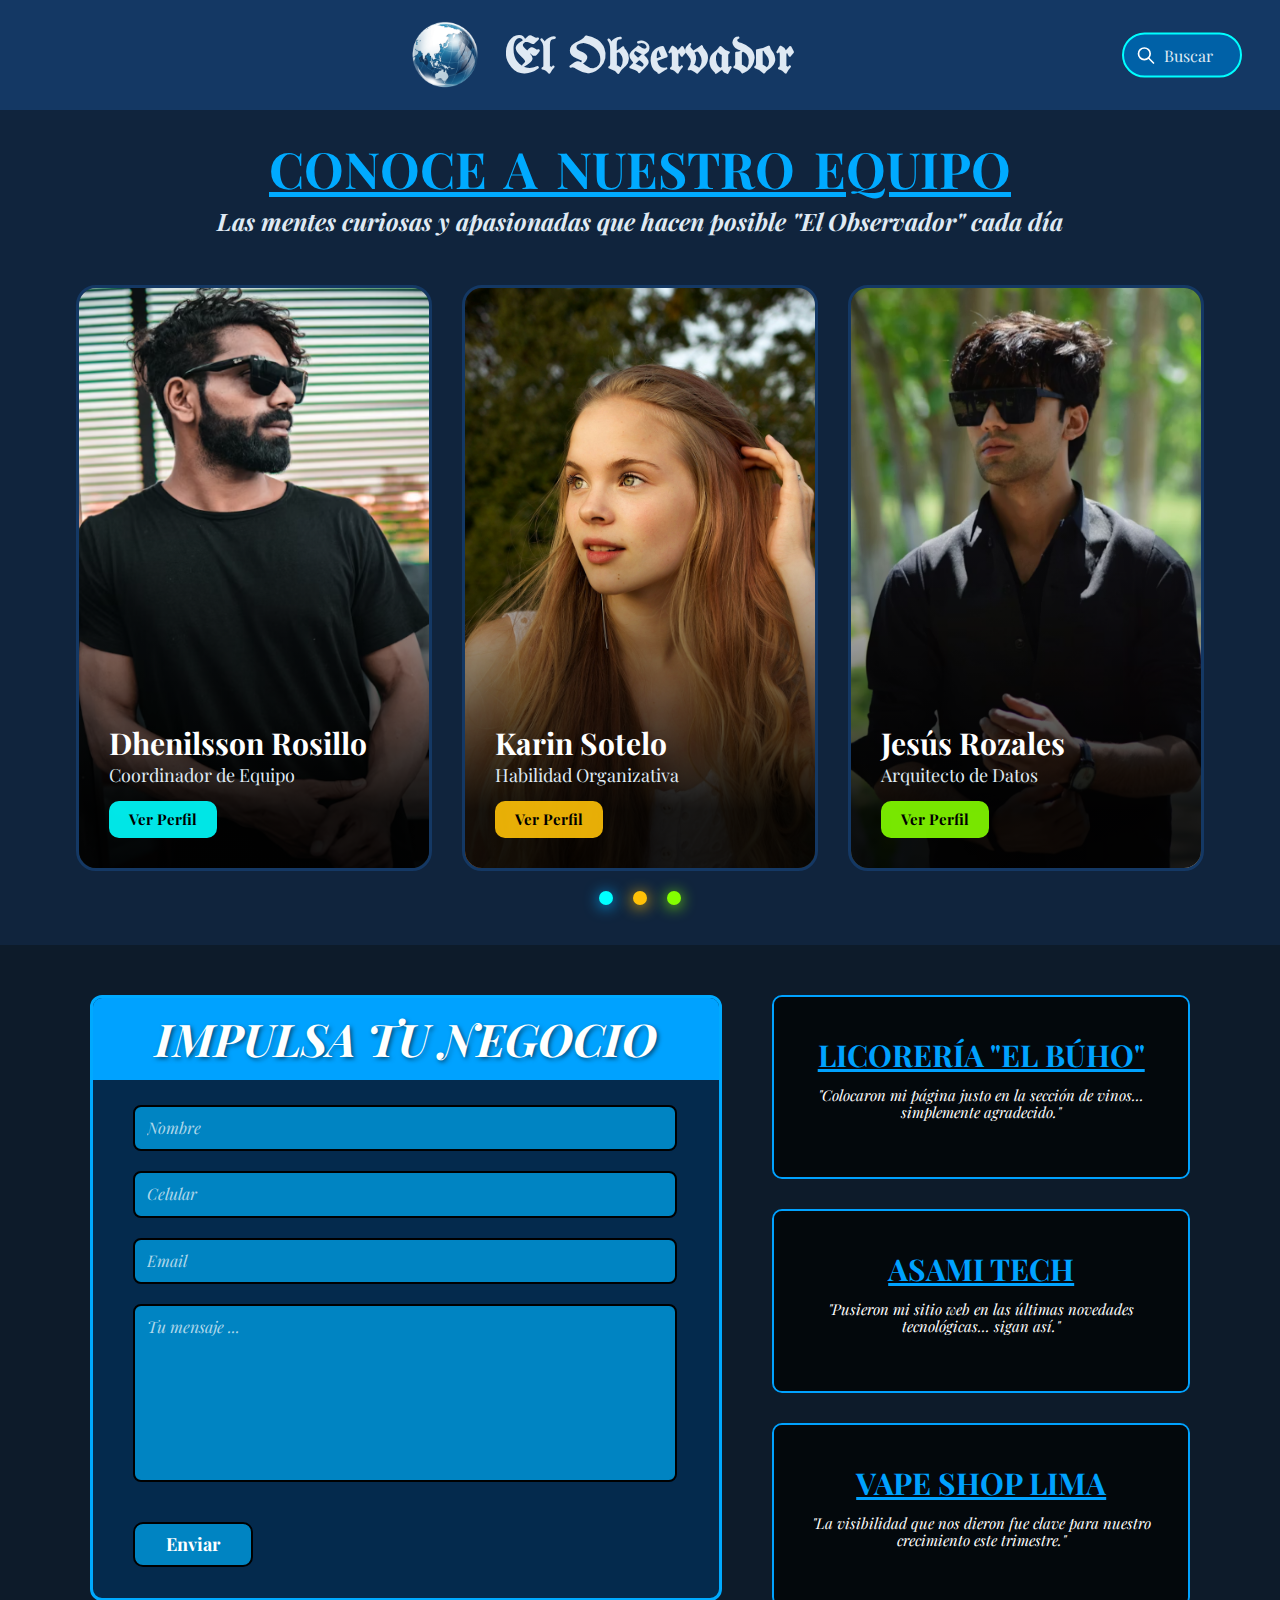
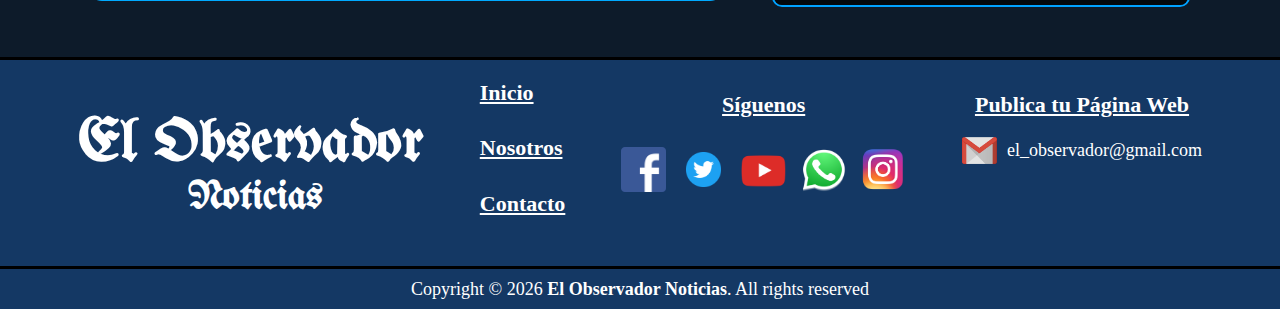
<file: nosotros.html>
<!DOCTYPE html>
<html lang="en">
<head>
    <meta charset="UTF-8">
    <meta name="viewport" content="width=device-width, initial-scale=1.0">
    <title>Nosotros</title>
    
    <link rel="preload" href="css/normalize.css" as="style">
    <link rel="stylesheet" href="css/normalize.css">

    <link href="https://fonts.googleapis.com/css2?family=Kalam:wght@300;400;700&family=Krub:ital,wght@0,200;0,300;0,400;0,500;0,600;0,700;1,200;1,300;1,400;1,500;1,600;1,700&family=Shrikhand&display=swap" rel="stylesheet">
    <link href="https://fonts.googleapis.com/css2?family=Kalam:wght@300;400;700&family=Krub:ital,wght@0,200;0,300;0,400;0,500;0,600;0,700;1,200;1,300;1,400;1,500;1,600;1,700&family=Playfair+Display:ital,wght@0,400..900;1,400..900&family=Shrikhand&family=UnifrakturMaguntia&display=swap" rel="stylesheet">

    <link rel="preoload" href="css/team.css" as="style">
    <link rel="stylesheet" href="css/team.css">

</head>
<body>
    <header>
        <div class="bloque-central">
            <img src="img/00 logo.png" alt="Logo" class="logo-mundo">
            <h1 class="titulo">
                <a href="tecnologia.html">El Observador</a></h1>
        </div>
        
        <div class="buscador">
            <input type="search" placeholder="Buscar">
        </div>
    </header>
    

    <section class="title">
        <h2>Conoce a nuestro equipo</h2>
        <p>
            Las mentes curiosas y apasionadas que hacen posible "El Observador" cada día
        </p>
    </section>



    <section class="seccion-equipo">
        <div class="equipo-grid">
            <article class="tarjeta-full" style="--color-personaje: var(--aqua);">
                <img src="img/10 dhenilsson.png" alt="Dhenilsson" class="img-fondo">
                <div class="capa-contenido">
                    <div class="skills-reveal">
                        <ul>
                            <li>HTML5 / CSS3</li>
                            <li>JavaScript</li>
                            <li>UI Design</li>
                        </ul>
                    </div>
                    <div class="info-personal">
                        <h3>Dhenilsson Rosillo</h3>
                        <p>Coordinador de Equipo</p>
                        <button class="btn-perfil">Ver Perfil</button>
                    </div>
                </div>
            </article>
    
            <article class="tarjeta-full" style="--color-personaje: var(--primario);">
                <img src="img/09 karin.jpg" alt="Karin" class="img-fondo">
                <div class="capa-contenido">
                    <div class="skills-reveal">
                        <ul>
                            <li>Gestión Proyectos</li>
                            <li>Agile / Scrum</li>
                            <li>Liderazgo</li>
                        </ul>
                    </div>
                    <div class="info-personal">
                        <h3>Karin Sotelo</h3>
                        <p>Habilidad Organizativa</p>
                        <button class="btn-perfil">Ver Perfil</button>
                    </div>
                </div>
            </article>
    
            <article class="tarjeta-full" style="--color-personaje: var(--green);">
                <img src="img/11 jesus.png" alt="Jesús" class="img-fondo">
                <div class="capa-contenido">
                    <div class="skills-reveal">
                        <ul>
                            <li>Backend Dev</li>
                            <li>Python / SQL</li>
                            <li>Cloud Computing</li>
                        </ul>
                    </div>
                    <div class="info-personal">
                        <h3>Jesús Rozales</h3>
                        <p>Arquitecto de Datos</p>
                        <button class="btn-perfil">Ver Perfil</button>
                    </div>
                </div>
            </article>
        </div>
        <div class="indicadores-dots">
            <span class="one"></span>
            <span class="active"></span>
            <span class="two"></span>
        </div>

    </section>



    <section class="seccion-impulsa">
        <div class="contenedor-impulsa">
            
            <div class="bloque-formulario breath">
                <div class="header-azul">
                    <h2>IMPULSA TU NEGOCIO</h2>
                </div>
                <form class="formulario-cuerpo">
                    <input type="text" placeholder="Nombre" class="input-estilo">
                    <input type="tel" placeholder="Celular" class="input-estilo">
                    <input type="email" placeholder="Email" class="input-estilo">
                    <textarea placeholder="Tu mensaje ..." class="input-estilo area-estilo"></textarea>
                    <button type="submit" class="btn-enviar">Enviar</button>
                </form>
            </div>
    
            <div class="columna-publicidad">
                
                <article class="tarjeta-negocio breath" style="--img: url('https://images.unsplash.com/photo-1766589140086-16769d840409?q=80&w=688&auto=format&fit=crop&ixlib=rb-4.1.0&ixid=M3wxMjA3fDB8MHxwaG90by1wYWdlfHx8fGVufDB8fHx8fA%3D%3D');">
                    <div class="vidrio-oscuro">
                        <h3>LICORERÍA "EL BÚHO"</h3>
                        <p>"Colocaron mi página justo en la sección de vinos... simplemente agradecido."</p>
                    </div>
                </article>
    
                <article class="tarjeta-negocio breath" style="--img: url('https://images.unsplash.com/photo-1558537348-c0f8e733989d?q=80&w=1170&auto=format&fit=crop&ixlib=rb-4.1.0&ixid=M3wxMjA3fDB8MHxwaG90by1wYWdlfHx8fGVufDB8fHx8fA%3D%3D');">
                    <div class="vidrio-oscuro">
                        <h3>ASAMI TECH</h3>
                        <p>"Pusieron mi sitio web en las últimas novedades tecnológicas... sigan así."</p>
                    </div>
                </article>
    
                <article class="tarjeta-negocio breath" style="--img: url('https://images.unsplash.com/photo-1637666639858-e914177a9146?q=80&w=1170&auto=format&fit=crop&ixlib=rb-4.1.0&ixid=M3wxMjA3fDB8MHxwaG90by1wYWdlfHx8fGVufDB8fHx8fA%3D%3D');">
                    <div class="vidrio-oscuro">
                        <h3>VAPE SHOP LIMA</h3>
                        <p>"La visibilidad que nos dieron fue clave para nuestro crecimiento este trimestre."</p>
                    </div>
                </article>
    
            </div>
        </div>
    </section>


    
    <footer class="pie-pagina">
        <div class="footer-contenido">
            <div class="footer-col logo-container">
                <h2 class="logo-footer">El Observador <br> <span>Noticias</span></h2>
            </div>
    
            <div class="footer-col">
                <nav class="enlaces-footer">
                    <a href="index.html">Inicio</a>
                    <a href="#">Nosotros</a>
                    <a href="#">Contacto</a>
                </nav>
            </div>
    
            <div class="footer-col">
                <h3 class="footer-titulo">Síguenos</h3>
                <div class="social-icons">
                    <a href="#"><img src="img/Facebook.png" alt="Facebook"></a>
                    <a href="#"><img src="img/Twitter.png" alt="Twitter"></a>
                    <a href="#"><img src="img/Youtube.png" alt="YouTube"></a>
                    <a href="#"><img src="img/Whatsapp.png" alt="WhatsApp"></a>
                    <a href="#"><img src="img/Instagram.png" alt="Instagram"></a>
                </div>
            </div>
    
            <div class="footer-col">
                <h3 class="footer-titulo">Publica tu Página Web</h3>
                <div class="contacto-email">
                    <img src="img/Correo.png" alt="Email">
                    <span>el_observador@gmail.com</span>
                </div>
            </div>
        </div>
    
        <div class="footer-bottom">
            <p>Copyright &copy; 2026 <strong>El Observador Noticias</strong>. All rights reserved</p>
        </div>
    </footer>


</body>
</html>
</file>
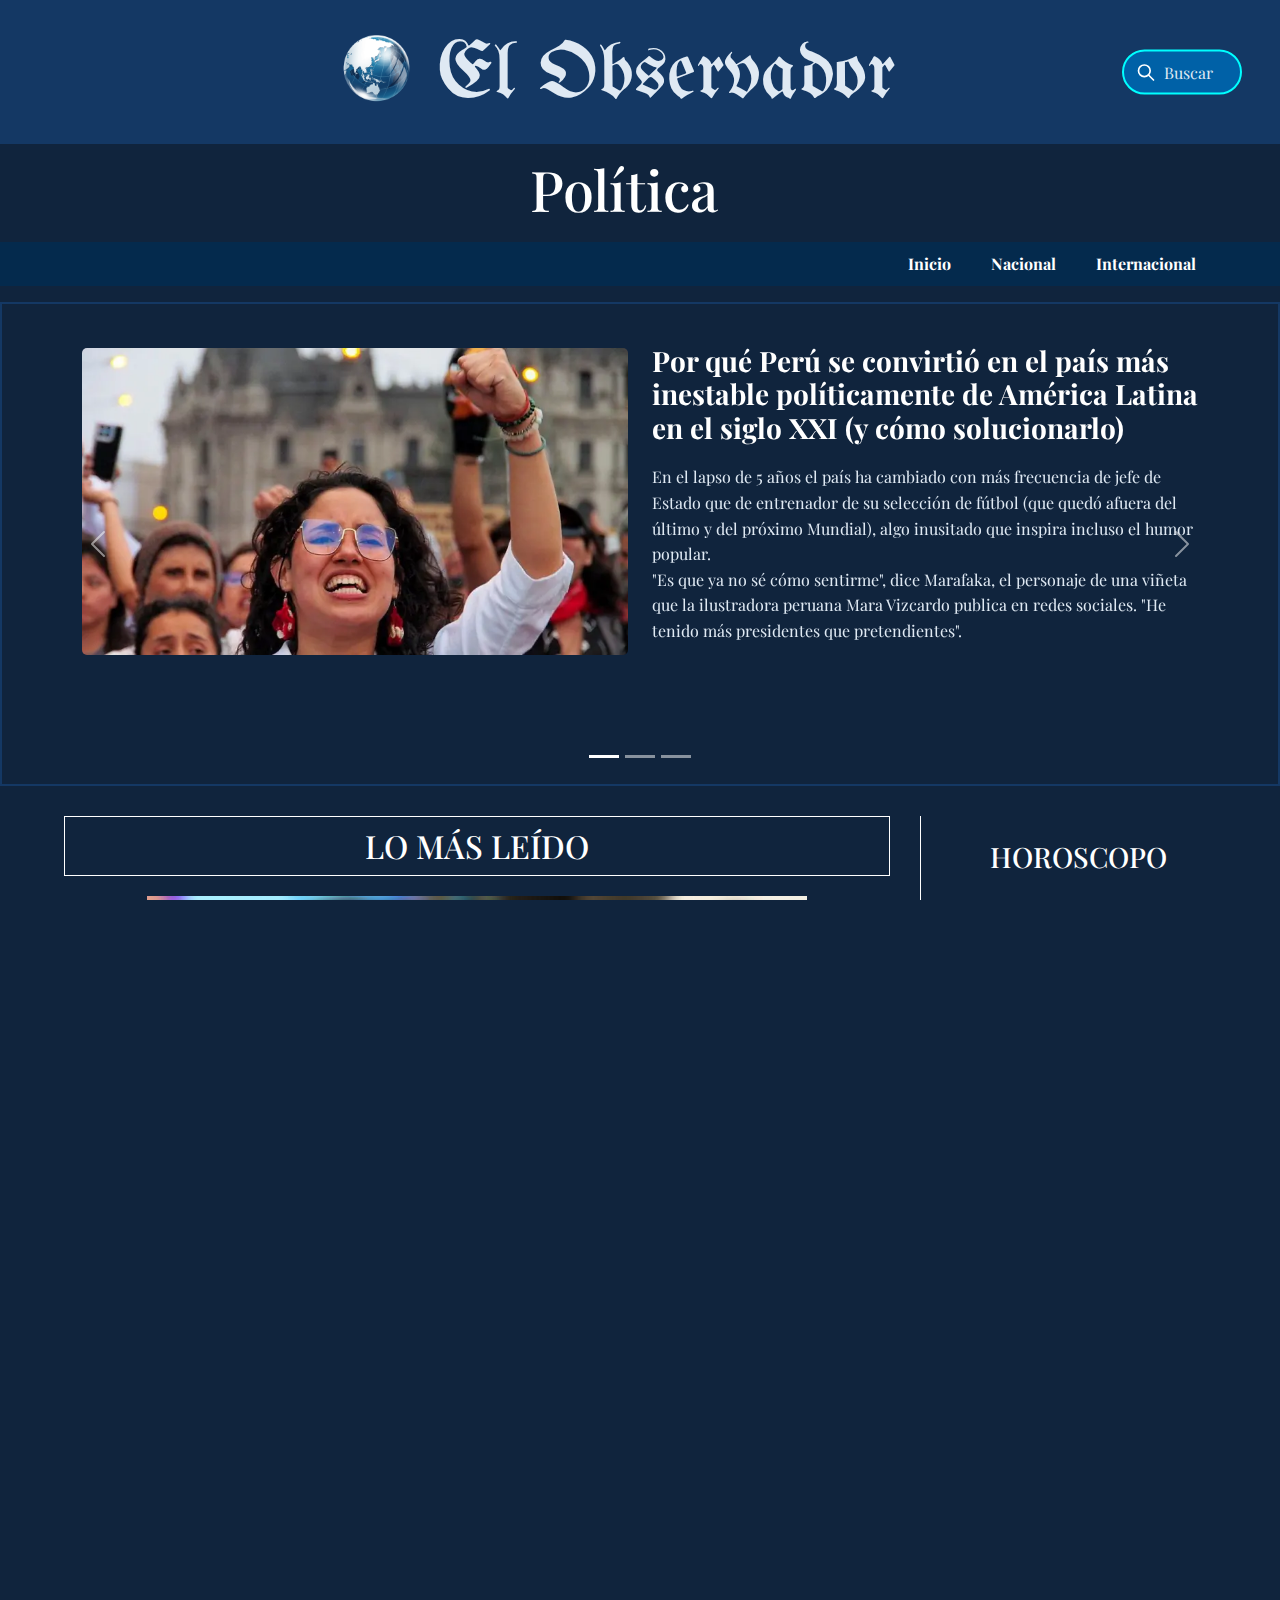
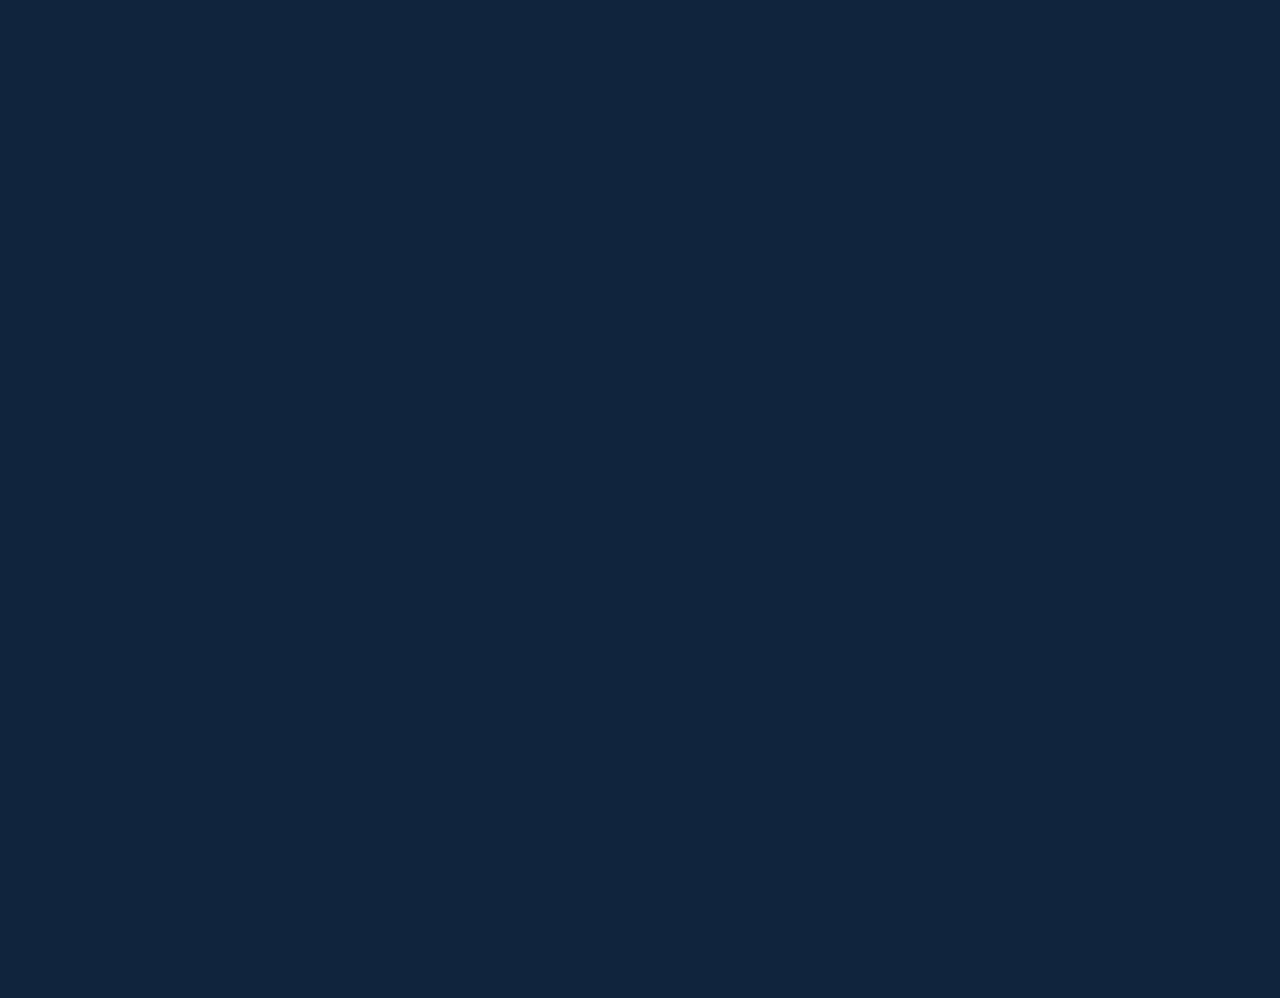
<file: Politica.html>
<!DOCTYPE html>
<html lang="es">

<head>
    <meta charset="UTF-8">
    <meta name="viewport" content="width=device-width, initial-scale=1.0">
    <title>El Observador Noticias</title>
    <link rel="preload" href="css/normalize.css" as="style">
    <link rel="stylesheet" href="css/normalize.css">

    <link href="https://fonts.googleapis.com/css2?family=Kalam:wght@300;400;700&family=Krub:ital,wght@0,200;0,300;0,400;0,500;0,600;0,700;1,200;1,300;1,400;1,500;1,600;1,700&family=Shrikhand&display=swap" rel="stylesheet">
    <link href="https://fonts.googleapis.com/css2?family=Kalam:wght@300;400;700&family=Krub:ital,wght@0,200;0,300;0,400;0,500;0,600;0,700;1,200;1,300;1,400;1,500;1,600;1,700&family=Playfair+Display:ital,wght@0,400..900;1,400..900&family=Shrikhand&family=UnifrakturMaguntia&display=swap" rel="stylesheet">
    
    <link href="https://cdn.jsdelivr.net/npm/bootstrap@5.3.2/dist/css/bootstrap.min.css" rel="stylesheet">
    <link rel="stylesheet" href="css/Espectaculos.css">
</head>

<body>

    <header>
        <div class="bloque-central">
            <img src="img/Espectaculos/00 logo.png" alt="Logo" class="logo-mundo">
            <h1 class="titulo">
                <a href="index.html">El Observador</a></h1>
        </div>

        <div class="buscador">
            <input type="search" placeholder="Buscar">
        </div>
    </header>


    <section class="espectaculos">
        <h1 class="titulo-principal">Política</h1>
    </section>
    

    <nav>
        <ul>
            <li><a href="index.html">Inicio</a></li>
            <li><a href="#">Nacional</a></li>
            <li><a href="#">Internacional</a></li>
        </ul>
    </nav>

    <div id="carouselNoticias" class="carousel slide" data-bs-ride="carousel">


        <div class="carousel-indicators">
            <button type="button" data-bs-target="#carouselNoticias" data-bs-slide-to="0" class="active"></button>
            <button type="button" data-bs-target="#carouselNoticias" data-bs-slide-to="1"></button>
            <button type="button" data-bs-target="#carouselNoticias" data-bs-slide-to="2"></button>
        </div>


        <div class="carousel-inner">
            <div class="carousel-item active">
                <div class="container">
                    <div class="row align-items-center">

                        <div class="col-md-6">
                            <img src="img/Política/PeruInestable.webp" class="img-fluid imagen-slide">
                        </div>

                        <div class="col-md-6 texto-slide">
                            <h2>Por qué Perú se convirtió en el país más inestable políticamente de América Latina en el siglo XXI (y cómo solucionarlo)</h2>
                            <p>
                                En el lapso de 5 años el país ha cambiado con más frecuencia de jefe de Estado que de entrenador de su selección de fútbol (que quedó afuera del último y del próximo Mundial), algo inusitado que inspira incluso el humor popular.
                                <br>
                                "Es que ya no sé cómo sentirme", dice Marafaka, el personaje de una viñeta que la ilustradora peruana Mara Vizcardo publica en redes sociales. "He tenido más presidentes que pretendientes".
                            </p>
                        </div>
                    </div>
                </div>
            </div>

            <div class="carousel-item">
                <div class="container">
                    <div class="row align-items-center">

                        <div class="col-md-6">
                            <img src="img/Política/presosBukele.webp" class="img-fluid imagen-slide">
                        </div>

                        <div class="col-md-6 texto-slide">
                            <h2>Cómo es el Cecot, la megacárcel en la que el presidente Bukelé encerró a cientos de inmigrantes expulsados de Estados Unidos</h2> 
                            <p>
                                El Cecot fue presentado a los salvadoreños en cadena nacional de radio y televisión, como "la cárcel más grande de toda América". <br>
                                Y se dijo que es un espacio exclusivo para los "perfilados como altos rangos".
                                Bukele publicó en redes sociales que 238 presuntos miembros de la banda criminal venezolana Tren de Aragua habían llegado en la madrugada del domingo el Cecot, junto con otros supuestos 23 miembros de la MS-13.
                            </p>
                        </div>
                    </div>
                </div>
            </div>

            <div class="carousel-item">
                <div class="container">
                    <div class="row align-items-center">

                        <div class="col-md-6">
                            <img src="img/Política/MexicoCartel.webp" class="img-fluid imagen-slide">
                        </div>

                        <div class="col-md-6 texto-slide">
                            <h2>
                                Cómo el Cartel Jalisco Nueva Generación se convirtió en el más poderoso de México y qué puede       ocurrir ahora sin "El Mencho"
                            </h2>
                            <p>
                                Es el cartel más poderoso de México, y una de las organizaciones criminales más violentas del mundo. <br>
                                Muerto su máximo y único líder, Nemesio Oseguera Cervantes, alias "El Mencho", este domingo en una operación del ejército mexicano, el cartel que más dinero, armas, hombres y droga controla en el país, se enfrenta ahora a un periodo de reacomodo que aventura una peligrosa ola de violencia.
                            </p>
                        </div>


                    </div>
                </div>
            </div>

        </div>


        <button class="carousel-control-prev" type="button" data-bs-target="#carouselNoticias" data-bs-slide="prev">
            <span class="carousel-control-prev-icon"></span>
        </button>

        <button class="carousel-control-next" type="button" data-bs-target="#carouselNoticias" data-bs-slide="next">
            <span class="carousel-control-next-icon"></span>
        </button>

    </div>


    <div class="contenedor">


        <main>
            <h2>LO MÁS LEÍDO</h2>
            <img src="img/Política/JorgeDenunciado.jpg" alt="Noticia principal">
            <h3>Jorge Luna ganó acusación de discriminación interpuesta por el Mincul contra él mismo: “Voy a apelar”</h3>
            <p><br>
                El comediante peruano Jorge Luna comunicó a su audiencia que el Ministerio de Cultura (Mincul) lo absolvió de la denuncia por discriminación que inició tras autodenominarse “marrón” en un comercial de chocolates. <br>
                <br>

                La noticia se conoció durante la última edición de 'Hablando huevadas', donde el humorista relató con ironía y sarcasmo el desenlace del caso. <br>
                <br>

                “Ha pasado casi un año desde que el Estado decidió involucrarme en esta payasada y ya tenemos una respuesta. Quiero contarte que yo, como persona que discriminé a mi persona, he quedado libre de la acusación de discriminación en mi contra”, expresó Jorge Luna.<br>
                <br>

                Además, anunció que “apelará” la resolución, pero con fines humorísticos: “Quiero gastar más plata hasta encontrarme culpable de haberme discriminado a mí mismo. Y si es necesario, iré a declarar en mi contra”. <br>
            </p>


        </main>

        <aside>
            <br>
            <h3>HOROSCOPO</h3><br>

            <div class="aside-card">
                <img src="img/Espectaculos/aside 1.avif">
                <p>ARIES. Hoy ocupa tu tiempo en lo que más te cause satisfacción. Expresa todo lo que sientes, te hará
                    bien.
                </p><br>
            </div>

            <div class="aside-card">
                <img src="img/Espectaculos/aside 2.avif">
                <p>TAURO. Reflexiona y planifica los cambios que vas a hacer este martes. No te angusties por esos
                    problemas financieros.</p>
            </div><br>

            <div class="aside-card">
                <img src="img/Espectaculos/aside 3.avif">
                <p>GÉMINIS. Sal a dar un paseo, deja lo rutinario. Alguien especial necesita de tu atención en este
                    momento, dale la mano.
                </p><br>
            </div>

            <div class="aside-card">
                <img src="img/Espectaculos/aside 4.avif">
                <p>CÁNCER. Después de días intensos, busca la manera de hacer diferente. Te proponen algo que no sabrás
                    si aceptarlo. Piensa bien.</p><br>
            </div>

            <div class="aside-card">
                <img src="img/Espectaculos/aside 5.avif">
                <p>LEO. Siempre hay una segunda oportunidad en todo lo que hacemos. El estrés te puede jugar una mala
                    pasada. Llega una grata noticia.
                </p>
            </div>

        </aside>
    </div>

    <div class="cards">
        <div class="card">
            <img src="img/Política/BukeleCostaRica.jpg">
            <p>Bukele exporta a Costa Rica su modelo de megacárcel: “La fuerza es la única forma de solucionar la violencia”
            </p>
        </div>

        <div class="card">
            <img src="img/Política/CUBApetroleo.jpg">
            <p>
                Estados Unidos confirma que autoriza venta de petróleo a Cuba bajo condiciones explícitas
            </p>
        </div>

        <div class="card">
            <img src="img/Política/IRANataque.jpg">
            <p>
                Así Irán se prepara para una posible guerra con Estados Unidos y el apoyo militar que pide a Rusia y China
            </p>
        </div>

        <div class="card">
            <img src="img/Política/MuerteMencho.jpg">
            <p>
                "Matar a 'El Mencho' puede traer efectos que van en contra del objetivo de la presidenta Sheinbaum de pacificar México"
            </p>
        </div>
    </div>


    <footer class="pie-pagina">
        <div class="footer-contenido">
            <div class="footer-col logo-container">
                <h2 class="logo-footer">El Observador <br> <span>Noticias</span></h2>
            </div>
    
            <div class="footer-col">
                <nav class="enlaces-footer">
                    <a href="index.html">Inicio</a>
                    <a href="nosotros.html">Nosotros</a>
                    <a href="#">Contacto</a>
                </nav>
            </div>
    
            <div class="footer-col">
                <h3 class="footer-titulo">Síguenos</h3>
                <div class="social-icons">
                    <a href="#"><img src="img/Facebook.png" alt="Facebook"></a>
                    <a href="#"><img src="img/Twitter.png" alt="Twitter"></a>
                    <a href="#"><img src="img/Youtube.png" alt="YouTube"></a>
                    <a href="#"><img src="img/Whatsapp.png" alt="WhatsApp"></a>
                    <a href="#"><img src="img/Instagram.png" alt="Instagram"></a>
                </div>
            </div>
    
            <div class="footer-col">
                <h3 class="footer-titulo">Publica tu Página Web</h3>
                <div class="contacto-email">
                    <img src="img/Correo.png" alt="Email">
                    <span>el_observador@gmail.com</span>
                </div>
            </div>
        </div>
    
        <div class="footer-bottom">
            <p>Copyright &copy; 2026 <strong>El Observador Noticias</strong>. All rights reserved</p>
        </div>
    </footer>

    <script src="https://cdn.jsdelivr.net/npm/bootstrap@5.3.2/dist/js/bootstrap.bundle.min.js"></script>

</body>

</html>
</file>
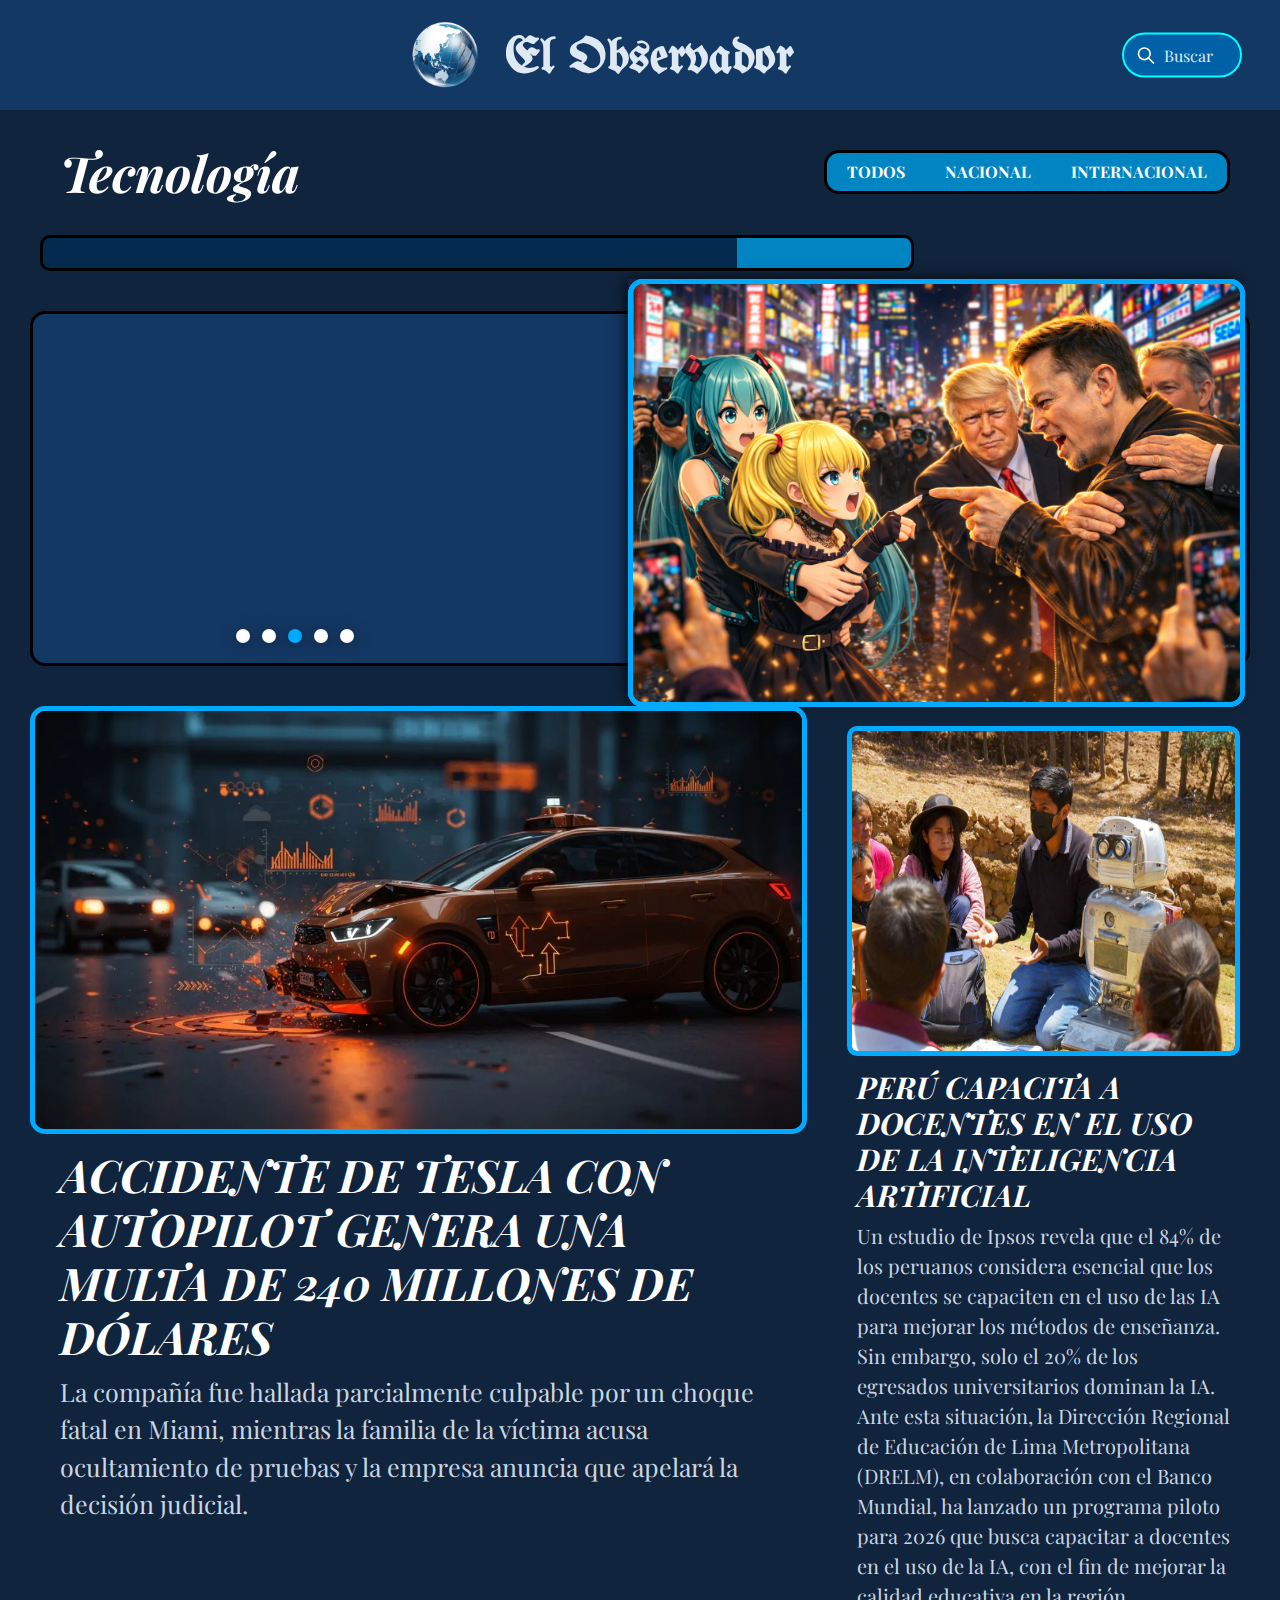
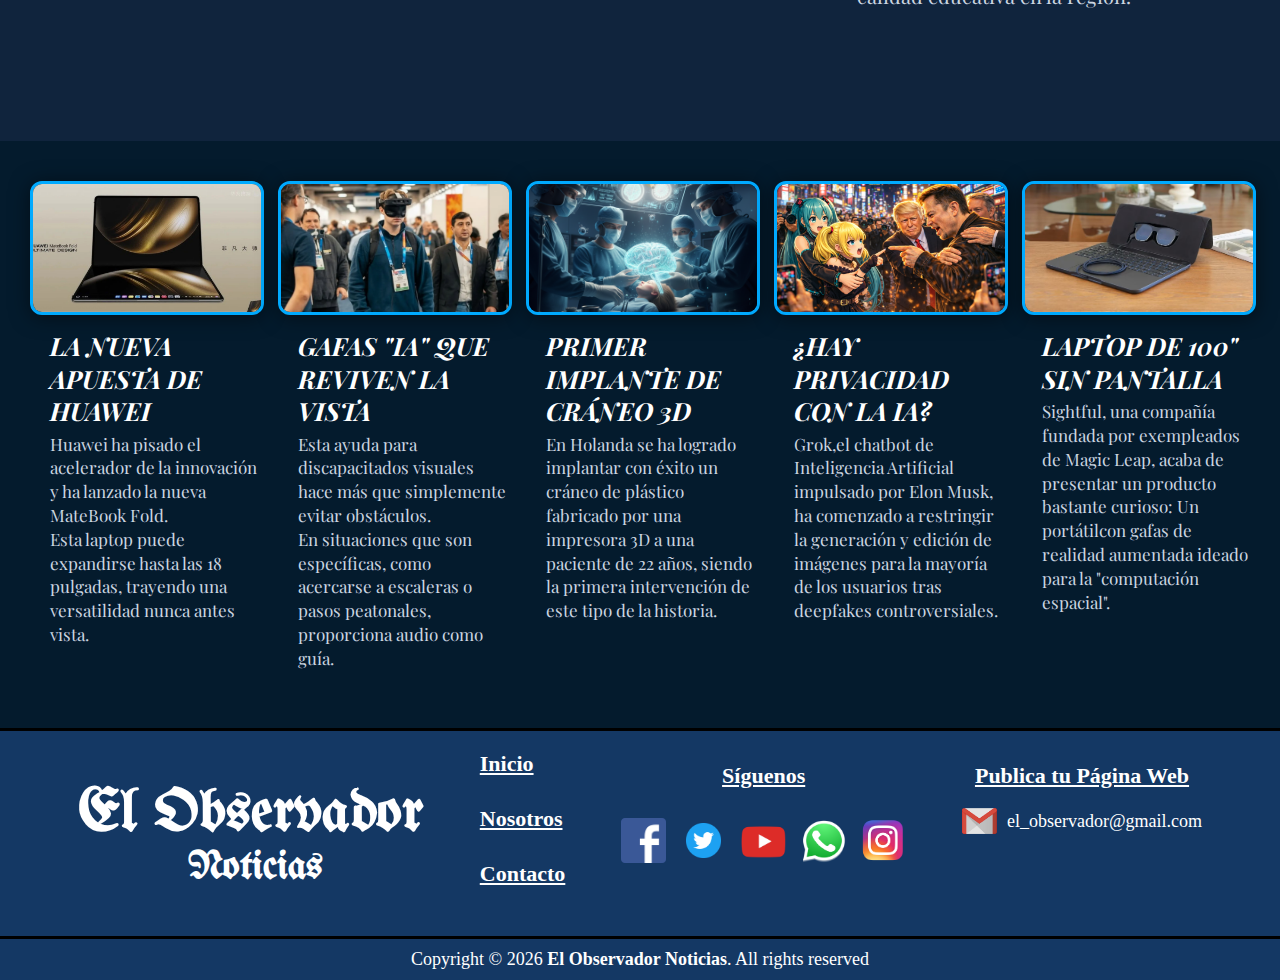
<file: tecnologia.html>
<!DOCTYPE html>
<html lang="en">
<head>
    <meta charset="UTF-8">
    <meta name="viewport" content="width=device-width, initial-scale=1.0">
    <title>Tecnologia</title>
    
    <link rel="preload" href="css/normalize.css" as="style">
    <link rel="stylesheet" href="css/normalize.css">

    <link href="https://fonts.googleapis.com/css2?family=Kalam:wght@300;400;700&family=Krub:ital,wght@0,200;0,300;0,400;0,500;0,600;0,700;1,200;1,300;1,400;1,500;1,600;1,700&family=Shrikhand&display=swap" rel="stylesheet">
    <link href="https://fonts.googleapis.com/css2?family=Kalam:wght@300;400;700&family=Krub:ital,wght@0,200;0,300;0,400;0,500;0,600;0,700;1,200;1,300;1,400;1,500;1,600;1,700&family=Playfair+Display:ital,wght@0,400..900;1,400..900&family=Shrikhand&family=UnifrakturMaguntia&display=swap" rel="stylesheet">

    <link rel="preoload" href="css/tech.css" as="style">
    <link rel="stylesheet" href="css/tech.css">

</head>
<body>
    <header>
        <div class="bloque-central">
            <img src="img/00 logo.png" alt="Logo" class="logo-mundo">
            <h1 class="titulo">
                <a href="index.html">El Observador</a></h1>
        </div>
        
        <div class="buscador">
            <input type="search" placeholder="Buscar">
        </div>
    </header>
    
    <main>
        <div class="cabecera-fila">
            <section class="tecnologia">
                <h1 class="titulo-principal">Tecnología</h1>
            </section>
            
            <div class="nav-bg">
                <nav class="navegacion-principal contenedor">
                    <a href="#">Todos</a>
                    <a href="#">Nacional</a>
                    <a href="#">Internacional</a>
                </nav>
            </div>
        </div>
        
        <div class="contenedor-barra">
            <div class="barra"></div>
        </div>

        
        <section class="seccion-noticia">
            <div class="bloque-texto">

                <div class="noticia n1">
                    <h2 class="titular">CHINA CONTRAATACA PROHIBIENDO <br> LA COMPRA DE CHIPS NVIDIA</h2>
                    <p class="descripcion">
                        Ante la negativa de Donald Trump de venderles chips <br>
                        Nvidia a China, las empresas de China tuvieron que <br>
                        conformarse con chips de gama baja. <br>
                        Fue por esta razón que el gobierno de China decidió <br>
                        tomar cartas en el asunto y fabricar sus propios chips.
                    </p>
                </div>

                <div class="noticia n2">
                    <h2 class="titular">EL PRIMER IMPLANTE DE CRÁNEO <br> IMPRESO EN 3D</h2>
                    <p class="descripcion">
                        En Holanda se ha logrado implantar con éxito un <br>
                        cráneo de plástico fabricado por una impresora 3D a <br>
                        una paciente de 22 años, la cual sufría de fuertes dolores.
                        “La paciente ha recuperado completamente la visión,
                        ha vuelto a trabajar y no ha quedado ninguna secuela.”
                    </p>
                </div>

                <div class="noticia n3">
                    <h2 class="titular">*ANY* LA POLÉMICA DE ELON MUSK <br> ¿LA IA QUE TE ESCUCHA?</h2>
                    <p class="descripcion">
                        Grock, el chatbot de Inteligencia Artificial creada
                        por Elon Musk, ha comenzado a restringir la 
                        generación de imágenes para los usuarios. <br>
                        Esta polémica de desató en Twitter debido a los 
                        usuarios que generaban deepfakes sexualizados.
                    </p>
                </div>

                <div class="indicadores-dots">
                    <span></span>
                    <span></span>
                    <span class="active"></span>
                    <span></span>
                    <span></span>
                </div>
            </div>
        
            <div class="bloque-imagenes">
                <img src="img/01 Trump.png" class="tarjeta-img img-1" alt="Noticia Principal">
                <img src="img/02 cerebro.png" class="tarjeta-img img-2" alt="Noticia 2">
                <img src="img/03 Any.png" class="tarjeta-img img-3" alt="Noticia 3">
            </div>
        </section>


    </main>


    <div class="contenedor-principal">
        <section class="carrito">
            <img src="img/04 carro tesla.webp" alt="">
            <h2 class="titular">Accidente de Tesla con Autopilot genera una multa de 240 millones de dólares</h2>
            <p class="descripcion">
                La compañía fue hallada parcialmente culpable por un choque fatal en Miami, mientras la familia de la víctima acusa ocultamiento de pruebas
                y la empresa anuncia que apelará la decisión judicial.
            </p>
            
        </section>
    
        <aside class="docentes">
            <img src="img/05 peru docentes.jpg" alt="">
            <h3 class="titular">Perú capacita a docentes en el uso de la Inteligencia Artificial</h3>
            <p class="descripcion">
                Un estudio de Ipsos revela que el 84% de los peruanos considera esencial que los docentes se capaciten en el uso de las IA para mejorar los métodos de enseñanza. Sin embargo, solo el 20% de los egresados universitarios dominan la IA. <br>
                Ante esta situación, la Dirección Regional de Educación de Lima Metropolitana (DRELM), en colaboración con el Banco Mundial, ha lanzado un programa piloto para 2026 que busca capacitar a docentes en el uso de la IA, con el fin de mejorar la calidad educativa en la región.
            </p>
        </aside>
    </div>

    <section class="noticias-secundarias">
        <article class="item-secundario">
            <div class="marco-secundario">
                <img src="img/06 huawei laptop.jpg" alt="Huawei">
            </div>
            <h4 class="titular-mini titular">LA NUEVA APUESTA  DE HUAWEI</h4>
            <p class="txt-mini">Huawei ha pisado el acelerador de la innovación y ha lanzado la nueva MateBook Fold. <br>
                Esta laptop puede expandirse hasta las 18 pulgadas, trayendo una versatilidad nunca antes vista.
            </p>
        </article>
    
        <article class="item-secundario">
            <div class="marco-secundario">
                <img src="img/07 gafas ciegos.webp" alt="Gafas IA">
            </div>
            <h4 class="titular-mini titular">GAFAS "IA" QUE REVIVEN LA VISTA</h4>
            <p class="txt-mini">Esta ayuda para discapacitados visuales hace más que simplemente evitar obstáculos. <br>
                En situaciones que son específicas, como acercarse a escaleras o pasos peatonales, proporciona audio como guía.
            </p>
        </article>

        <article class="item-secundario">
            <div class="marco-secundario">
                <img src="img/02 cerebro.png" alt="Cráneo 3D">
            </div>
            <h4 class="titular-mini titular">PRIMER IMPLANTE DE CRÁNEO 3D</h4>
            <p class="txt-mini">En Holanda se ha logrado implantar con éxito un cráneo de plástico fabricado por una impresora 3D a una paciente de 22 años, siendo la primera intervención de este tipo de la historia.
            </p>
        </article>

        <article class="item-secundario">
            <div class="marco-secundario">
                <img src="img/03 Any.png" alt="Any">
            </div>
            <h4 class="titular-mini titular">¿Hay privacidad con la IA?</h4>
            <p class="txt-mini">Grok,el chatbot de Inteligencia Artificial impulsado por Elon Musk, ha comenzado a restringir la generación y edición de imágenes para la mayoría de los usuarios tras deepfakes controversiales.
            </p>
        </article>

        <article class="item-secundario">
            <div class="marco-secundario">
                <img src="img/08 laptop 100.jpg" alt="Laptop 100 pulgadas">
            </div>
            <h4 class="titular-mini titular">Laptop de 100" sin pantalla</h4>
            <p class="txt-mini">Sightful, una compañía fundada por exempleados de Magic Leap, acaba de presentar un producto bastante curioso: Un portátilcon gafas de realidad aumentada ideado para la "computación espacial".
            </p>
        </article>
    
    </section>

    <footer class="pie-pagina">
        <div class="footer-contenido">
            <div class="footer-col logo-container">
                <h2 class="logo-footer">El Observador <br> <span>Noticias</span></h2>
            </div>
    
            <div class="footer-col">
                <nav class="enlaces-footer">
                    <a href="index.html">Inicio</a>
                    <a href="nosotros.html">Nosotros</a>
                    <a href="#">Contacto</a>
                </nav>
            </div>
    
            <div class="footer-col">
                <h3 class="footer-titulo">Síguenos</h3>
                <div class="social-icons">
                    <a href="#"><img src="img/Facebook.png" alt="Facebook"></a>
                    <a href="#"><img src="img/Twitter.png" alt="Twitter"></a>
                    <a href="#"><img src="img/Youtube.png" alt="YouTube"></a>
                    <a href="#"><img src="img/Whatsapp.png" alt="WhatsApp"></a>
                    <a href="#"><img src="img/Instagram.png" alt="Instagram"></a>
                </div>
            </div>
    
            <div class="footer-col">
                <h3 class="footer-titulo">Publica tu Página Web</h3>
                <div class="contacto-email">
                    <img src="img/Correo.png" alt="Email">
                    <span>el_observador@gmail.com</span>
                </div>
            </div>
        </div>
    
        <div class="footer-bottom">
            <p>Copyright &copy; 2026 <strong>El Observador Noticias</strong>. All rights reserved</p>
        </div>
    </footer>




</body>
</html>
</file>
<file: css/estilos.css>
:root {
    --blanco: #ffffff;
    --negro: #000000;
    --oscuro: #212121;
    --primario: #ffc107;
    --secundario: #0061a7;
    --gris: #757575;
    --grisClaro: #dfe9f3;
    --azulClaro: #143864;
    --azulIntermedio: #042a4d;
    --azulProfundo: #10243d;
    --celeste: #0084c2;
    --aqua: #00ffff;
    --aquaIntermedio: #00aaff;
}

* {
    margin: 0;
    padding: 0;
    box-sizing: border-box;
}

html,
body {
    background-color: var(--azulProfundo);
    margin: 0;
    padding: 0;
    height: 100%;
    font-size: 16px;
    font-family: "Playfair Display", serif;
    overflow-x: hidden; /* Corta el desbordamiento horizontal */
    width: 100%;
    position: relative;
}

header {
    background-color: var(--azulClaro);
    height: 9rem;
    display: flex;
    align-items: center;
    justify-content: center;
    position: relative;
}

.titulo a {
    text-decoration: none; 
    color: inherit;        
    cursor: text; 
    transition: color .25 ease;     
}
.titulo a:hover {
    color: var(--aquaIntermedio);
}

.bloque-central {
    display: flex;
    flex-direction: row;
    align-items: center;
    gap: 25px;
    margin-right: 2%;
    margin-top: .7%;

}

.logo-mundo {
    height: 7rem;
    width: auto;
    display: block;
    padding-bottom: 3%;
}

.titulo {
    font-family: "UnifrakturMaguntia", cursive;
    color: var(--grisClaro);
    font-size: 7rem;
    margin: 0;
    white-space: nowrap;
}

.buscador {
    position: absolute;
    right: 3%;
    top: 50%;
    transform: translateY(-50%);
}

.buscador input {
    box-sizing: border-box;

    width: 120px;
    height: 45px;
    cursor: pointer;

    background-color: var(--secundario);
    border-radius: 25px;
    border: 2px solid var(--aqua);
    outline: none;
    color: var(--blanco);
    background-image: url('../img/12\ lupa.svg');
    background-repeat: no-repeat;
    background-position: 12px center;
    background-size: 20px;
    padding-left: 40px;
    transition: width 0.4s cubic-bezier(0.4, 0, 0.2, 1);
}

.buscador input:hover,
.buscador input:focus {
    width: 300px;
    cursor: text;
}

.buscador input::placeholder {
    color: #dfe9f3;
    opacity: 1;
}



.carousel {
    background: var(--azulProfundo);
    padding: 50px 0;
}

.carousel-item {
    min-height: 400px;
}

.texto-slide h2 {
    font-size: 28px;
    color: var(--blanco);
    font-weight: bold;
    margin-bottom: 20px;
}

.texto-slide p {
    font-size: 16px;
    line-height: 1.6;
    color: var(--grisClaro);
}

.imagen-slide {
    max-height: 350px;
    object-fit: cover;
    border-radius: 5px;
}

#carouselNoticias {
    width: 100%;
    margin: 0px;
    border: 2px solid var(--azulClaro);
    padding: 40px 0;
}


.logo h1 {
    font-size: 28px;
}

.logo p {
    font-size: 14px;
    letter-spacing: 3px;
}


nav {
    background: var(--azulIntermedio);
}

nav ul {
    display: flex;
    justify-content: center;
    list-style: none;
}

nav li {
    margin: 10px 20px;
}

nav a {
    text-decoration: none;
    color: white;
    font-weight: bold;
}

nav a:hover {
    color: #00c3ff;
}






.contenedor {
    display: flex;
    width: 90%;
    margin: 30px auto;
    gap: 30px;
}

main {
    flex: 3;
    color: white;
}

main h2 {
    text-align: center;
    margin-bottom: 20px;
    border: 1px solid white;
    padding: 10px;
}

main img {
    width: 80%;
    margin-bottom: 15px;
    margin-left: 10%;
}

.cards {
    width: 90%;
    margin: 40px auto;
    display: flex;
    flex-wrap: wrap;
    gap: 20px;
}

.card {
    flex: 1;
    background: var(--azulIntermedio);
    border-radius: 10px;
    overflow: hidden;
    box-shadow: 0 6px 20px rgba(0, 0, 0, 0.4);
    transition: 0.3s ease;
}

.card:hover {
    transform: translateY(-5px);
}

.card img {
    width: 100%;
    height: 160px;
    object-fit: cover;
    display: block;
    margin: 0;
    padding: 0;
}

.card p {
    padding: 15px;
    font-size: 14px;
    line-height: 1.5;
    color: white;
}

aside {
    flex: 1;
    border-left: 1px solid white;
    padding-left: 20px;
}

aside h3 {
    text-align: center;
    margin-bottom: 20px;
    color: white;
}

.aside-card {
    display: flex;
    align-items: center;
    margin-bottom: 20px;
    gap: 10px;
    color: white;
}

.aside-card img {
    width: 120px;
}







.pie-pagina {
    background-color: var(--azulClaro); /* El azul oscuro que usas */
    border-top: 3px solid var(--negro);
    padding: 1rem 0 0 0;
    color: var(--blanco);
    font-family: 'Times New Roman', serif; /* Para ese estilo clásico de periódico */
    margin-bottom: 0rem;
}

.footer-contenido {
    display: flex;
    justify-content: space-around; /* Reparte las columnas equitativamente */
    align-items: flex-start;
    max-width: 200rem;
    margin: 0 auto;
    padding: 2rem;
}


.footer-col {
    display: flex;
    flex-direction: column;
    gap: 1.5rem;
}
.footer-col a {
    display: flex;
    flex-direction: column;
    gap: 1.5rem;
    margin-top: 1rem;
}

/* --- LOGOTIPO --- */
.logo-footer {
    line-height: 0.8;
    font-family: "UnifrakturMaguntia", cursive;
    transition: color .25 ease;
    margin-top: 4rem;
}
.logo-footer:hover {
    color: var(--aquaIntermedio);
}

.logo-container h2 {
    font-size: 5rem;
}

.logo-footer span {
    font-size: 4rem;
    margin-left: 9rem;
}

/* --- ENLACES --- */



.enlaces-footer {
    background-color: transparent;
}

.enlaces-footer a {
    color: var(--blanco);
    text-decoration: underline;
    font-size: 2.2rem;
    font-weight: bold;
    margin-bottom: 3rem;
    transition: color .25 ease;
}

.enlaces-footer a:hover {
    color: var(--aquaIntermedio);
}

/* --- ICONOS SOCIALES --- */
.footer-titulo {
    font-size: 2.2rem;
    text-decoration: underline;
    margin-bottom: 0.5rem;
    text-align: center;
    transition: color .25 ease;
}

.footer-titulo:hover {
    color: var(--aquaIntermedio);
}

.social-icons {
    display: flex;
    gap: 15px;
    
}

.social-icons img {
    width: 45px; /* Tamaño de tus PNG */
    transition: transform 0.3s ease;
}

.social-icons img:hover {
    transform: scale(1.2) translateY(-5px);
}

/* --- CONTACTO --- */
.contacto-email {
    display: flex;
    align-items: center;
    gap: 10px;
    font-size: 1.8rem;
}

.contacto-email img {
    width: 35px;
}

/* --- BARRA FINAL --- */
.footer-bottom {
    text-align: center;
    border-top: 3px solid var(--negro);
    margin-top: 0rem;
    background-color: var(--azulClaro);
    
}

.footer-bottom p {
    margin-bottom: 1rem;
    margin:0;
    padding: 1rem 0;
    background-color: transparent;
    font-size: 1.8rem;
    transition: color .25 ease;
}

.footer-bottom p:hover {
    color: var(--aquaIntermedio);
}

















































@media (max-width: 992px) {
    .contenedor {
        flex-direction: column;
    }

    .cards {
        flex-direction: column;
    }

    aside {
        border-left: none;
        border-top: 1px solid white;
        padding-top: 20px;
        padding-left: 0;
    }
}

@media (max-width: 768px) {

    .titulo {
        font-size: 3.5rem;
    }

    .logo-mundo {
        height: 4rem;
        width: auto;
        display: block;
        padding-bottom: 3%;
    }

    .buscador {
        position: absolute;
        right: 3%;
        top: 83%;
        transform: translateY(-50%);
    }

    .buscador input {
        box-sizing: border-box;
        width: 105px;
        height: 35px;
        cursor: pointer;
    }
}








/* Para NAVEGADOR OPERA CON BARRA LATERAL */
@media (min-width:1851px) and (max-width: 1909px) {
    .titulo { font-size: 7rem; } 
    .bloque-imagenes { width: 50%; height: 530px; }
    

    .seccion-noticia {
        padding-left: 3rem;
    }
    .titular { 
        font-size: 4.2rem; 
    } 
    .descripcion { font-size: 2.8rem; }

    @keyframes rotarNoticia {
        0%, 30% { z-index: 3; transform: translateX(0) scale(1); opacity: 1; visibility: visible; }
        33%, 63% { z-index: 1; transform: translateX(-140px) translateY(-30px) scale(0.8); opacity: 0.3; visibility: visible; }
        66%, 96% { z-index: 2; transform: translateX(-70px) translateY(-15px) scale(0.9); opacity: 0.6; visibility: visible; }
        100% { z-index: 3; transform: translateX(0) scale(1); opacity: 1; }
    }

    .titular-mini {
        font-size: 3rem;
    }
}



/* Para Laptops 2 */
@media (min-width:1281px) and (max-width: 1850px) {
    .titulo { font-size: 7rem; } 
    .bloque-imagenes { width: 50%; height: 120%; }
    
    

    .seccion-noticia {
        padding-left: 3rem;
    }
    .titular { 
        font-size: 3rem; 
    } 
    .descripcion { font-size: 2.3rem; }

    @keyframes rotarNoticia {
        0%, 30% { z-index: 3; transform: translateX(0) scale(1); opacity: 1; visibility: visible; }
        33%, 63% { z-index: 1; transform: translateX(-120px) translateY(-30px) scale(0.8); opacity: 0.3; visibility: visible; }
        66%, 96% { z-index: 2; transform: translateX(-60px) translateY(-15px) scale(0.9); opacity: 0.6; visibility: visible; }
        100% { z-index: 3; transform: translateX(0) scale(1); opacity: 1; }
    }
}



/* Para Laptops */
@media (max-width: 1280px) {
    .titulo { font-size: 5rem; } 
    .bloque-imagenes { width: 50%; height: 120%; }

    .logo-mundo {
        height: 5.5rem;
        width: auto;
        display: block;
        padding-bottom: 3%;
    }
    

    .seccion-noticia {
        padding-left: 3rem;
    }
    .titular { 
        font-size: 2.5rem; 
    } 
    .descripcion { font-size: 1.8rem; }

    @keyframes rotarNoticia {
        0%, 30% { z-index: 3; transform: translateX(0) scale(1); opacity: 1; visibility: visible; }
        33%, 63% { z-index: 1; transform: translateX(-120px) translateY(-30px) scale(0.8); opacity: 0.3; visibility: visible; }
        66%, 96% { z-index: 2; transform: translateX(-60px) translateY(-15px) scale(0.9); opacity: 0.6; visibility: visible; }
        100% { z-index: 3; transform: translateX(0) scale(1); opacity: 1; }
    }

    .txt-mini {
        font-size: 1.7rem;
    }



    .pie-pagina {
    background-color: var(--azulClaro); /* El azul oscuro que usas */
    border-top: 3px solid var(--negro);
    padding: 1rem 0 0 0;
    color: var(--blanco);
    font-family: 'Times New Roman', serif; /* Para ese estilo clásico de periódico */
    margin-bottom: 0rem;
}

.footer-contenido {
    display: flex;
    justify-content: space-around; /* Reparte las columnas equitativamente */
    align-items: flex-start;
    max-width: 200rem;
    margin: 0 auto;
    padding: 2rem;
}


.footer-col {
    display: flex;
    flex-direction: column;
    gap: 1.5rem;
}
.footer-col a {
    display: flex;
    flex-direction: column;
    gap: 1.5rem;
    margin-top: 1rem;
}

/* --- LOGOTIPO --- */
.logo-footer {
    line-height: 0.8;
    font-family: "UnifrakturMaguntia", cursive;
    transition: color .25 ease;
    margin-top: 4rem;
}
.logo-footer:hover {
    color: var(--aquaIntermedio);
}

.logo-container h2 {
    font-size: 5rem;
}

.logo-footer span {
    font-size: 4rem;
    margin-left: 9rem;
}

/* --- ENLACES --- */



.enlaces-footer {
    background-color: transparent;
}

.enlaces-footer a {
    color: var(--blanco);
    text-decoration: underline;
    font-size: 2rem;
    font-weight: bold;
    margin-bottom: 3rem;
    transition: color .25 ease;
}

.enlaces-footer a:hover {
    color: var(--aquaIntermedio);
}

/* --- ICONOS SOCIALES --- */
.footer-titulo {
    font-size: 2rem;
    text-decoration: underline;
    margin-bottom: 0.5rem;
    text-align: center;
    transition: color .25 ease;
}

.footer-titulo:hover {
    color: var(--aquaIntermedio);
}

.social-icons {
    display: flex;
    gap: 10px;
    
}

.social-icons img {
    width: 25px; /* Tamaño de tus PNG */
    transition: transform 0.3s ease;
}

.social-icons img:hover {
    transform: scale(1.2) translateY(-5px);
}

/* --- CONTACTO --- */
.contacto-email {
    display: flex;
    align-items: center;
    gap: 10px;
    font-size: 1.8rem;
}

.contacto-email img {
    width: 35px;
}

/* --- BARRA FINAL --- */
.footer-bottom {
    text-align: center;
    border-top: 3px solid var(--negro);
    margin-top: 0rem;
    background-color: var(--azulClaro);
    
}

.footer-bottom p {
    margin-bottom: 1rem;
    margin:0;
    padding: 1rem 0;
    background-color: transparent;
    font-size: 1.8rem;
    transition: color .25 ease;
}

.footer-bottom p:hover {
    color: var(--aquaIntermedio);
}.pie-pagina {
    background-color: var(--azulClaro); /* El azul oscuro que usas */
    border-top: 3px solid var(--negro);
    padding: 1rem 0 0 0;
    color: var(--blanco);
    font-family: 'Times New Roman', serif; /* Para ese estilo clásico de periódico */
    margin-bottom: 0rem;
}

.footer-contenido {
    display: flex;
    justify-content: space-around; /* Reparte las columnas equitativamente */
    align-items: flex-start;
    max-width: 200rem;
    margin: 0 auto;
    padding: 0rem;
}


.footer-col {
    display: flex;
    flex-direction: column;
    gap: 0rem;
    margin-bottom: 0rem;
}
.footer-col a {
    display: flex;
    flex-direction: column;
    gap: 1.5rem;
    margin-top: 1rem;
}

/* --- LOGOTIPO --- */
.logo-footer {
    line-height: 0.8;
    font-family: "UnifrakturMaguntia", cursive;
    transition: color .25 ease;
    margin-top: 4rem;
}
.logo-footer:hover {
    color: var(--aquaIntermedio);
}

.logo-container h2 {
    font-size: 3rem;
}

.logo-footer span {
    font-size: 2rem;
    margin-left: 5.4rem;
}

/* --- ENLACES --- */



.enlaces-footer {
    background-color: transparent;
}

.enlaces-footer a {
    color: var(--blanco);
    text-decoration: underline;
    font-size: 2rem;
    font-weight: bold;
    margin-bottom: 1rem;
    margin-top: 0rem;
    transition: color .25 ease;
}

.enlaces-footer a:hover {
    color: var(--aquaIntermedio);
}

/* --- ICONOS SOCIALES --- */
.footer-titulo {
    font-size: 2.2rem;
    text-decoration: underline;
    margin-bottom: 0.5rem;
    text-align: center;
    transition: color .25 ease;
}

.footer-titulo:hover {
    color: var(--aquaIntermedio);
}

.social-icons {
    display: flex;
    gap: 15px;
    
}

.social-icons img {
    width: 45px; /* Tamaño de tus PNG */
    transition: transform 0.3s ease;
}

.social-icons img:hover {
    transform: scale(1.2) translateY(-5px);
}

/* --- CONTACTO --- */
.contacto-email {
    display: flex;
    align-items: center;
    gap: 10px;
    font-size: 1.8rem;
}

.contacto-email img {
    width: 35px;
}

/* --- BARRA FINAL --- */
.footer-bottom {
    text-align: center;
    border-top: 3px solid var(--negro);
    margin-top: 0rem;
    background-color: var(--azulClaro);
    
}

.footer-bottom p {
    margin-bottom: 1rem;
    margin:0;
    padding: 1rem 0;
    background-color: transparent;
    font-size: 1.8rem;
    transition: color .25 ease;
}

.footer-bottom p:hover {
    color: var(--aquaIntermedio);
}
}



/* Para Laptops Random */
@media (min-width: 1025px) and (max-width: 1150px) {
    .cabecera-fila {
        flex-direction: column; 
        padding: 2rem;
    }
    
    .buscador {
        position: absolute;
        right: 3%;
        top: 100%;
        transform: translateY(-50%);
    }

    .buscador input {
        box-sizing: border-box;
        width: 120px; 
        height: 45px;
        cursor: pointer;
    }



    .tecnologia {
        padding: 0rem;
    }

    .barra { width: 90%; } 
    
    .seccion-noticia {
        display: flex;
        flex-wrap: wrap;   
        padding right: 0rem; 
    }

    .titular { 
        font-size: 4.7rem; 
        text-align: center;
    } 
    .descripcion { 
        font-size: 2.5rem;
        margin-bottom: 2rem;
        text-align: center;
    }
    
    .indicadores-dots {
        margin-bottom: 2rem;
    }

    .bloque-imagenes {
        width: 100%;
        height: 550px;
        right: 0;
        position: relative;
        transform: none;
    }
    
    
}




/* Para Tablets */
@media (min-width: 768px) and (max-width:1024px) {
    
    .cabecera-fila {
        flex-direction: column; 
        padding: 2rem;
    }
    
    .titulo { font-size: 6rem; } 
    .logo-mundo {
        height: 7rem;
        width: auto;
        display: block;         /* Ayuda a que se comporte bien en el flex */
        padding-bottom: 3%;
    }

    .buscador {
        position: absolute;
        right: 3%;
        top: 90%;
        transform: translateY(-50%);
    }

    .buscador input {
        box-sizing: border-box;
        width: 120px; 
        height: 45px;
        cursor: pointer;
    }



    .tecnologia {
        padding: 0rem;
    }

    .barra { width: 90%; } 
    
    .seccion-noticia {
        display: flex;
        flex-wrap: wrap;    
    }

    .titular { 
        font-size: 4rem; } 
    .descripcion { 
        font-size: 2.5rem;
        margin-bottom: 2rem;
    }
    
    .indicadores-dots {
        margin-bottom: 2rem;
    }

    .bloque-imagenes {
        width: 100%;
        height: 350px;
        right: 0;
        position: relative;
        transform: none; 
    }
    
    .carrito h2 {
        font-size: 3rem;
        width: 90%;
    }

    .contenedor-principal {
        display: flex;
        flex-direction: column;
    }
    
    .noticias-secundarias {
        display: flex;
        flex-direction: column;
    }

    
    .footer-contenido {
        flex-direction: column; 
        align-items: center;    
        text-align: center;     
        gap: 4rem;              
        padding: 4rem 2rem;     
    }

    .logo-footer {
        font-size: 8.5rem;     
    }

    .logo-footer span {
        font-size: 7rem;  
        margin-top: 2.8rem;
        margin-left: 0;         
        display: block;         
    }

    .enlaces-footer a {
        align-items: center; 
        font-size: 3.5rem;   
    }

    .footer-titulo {
        font-size: 4rem;
    }

    .social-icons {
        justify-content: center; 
        gap: 30px;
    }

    .social-icons img {
        height: 5rem;
        width: 5rem;
    }

    .contacto-email {
        justify-content: center; 
    }

    .contacto-email span {
        font-size: 3rem;
    }
}



/* Para Celulares */
@media (max-width: 480px) {

    
.navegacion ul {
    display: flex;
    flex-wrap: wrap;         /* Si no caben, bajan */
    justify-content: center;   /* Centra los botones */
    padding: 0;               /* ELIMINA EL BORDE AZUL EXTRA */
    margin: 0;                /* Quita márgenes por defecto */
    width: 100%;              /* No permite que sea más ancho que el celular */
    list-style: none;         /* Asegura que no haya puntitos de lista */
}

/* 2. Ajustamos cada "casilla" del menú */
.listas {
    width: auto !important;   /* Deja que el botón sea del tamaño del texto */
    margin: 5px;              /* Espacio pequeño entre botones */
}

/* 3. Ajustamos el enlace interno */
.listas a {
    display: inline-block;
    padding: 0.8rem 1rem;   /* Tamaño perfecto para tocar con el dedo */
    text-align: center;
    font-size: 1rem;        /* Un poco más grande para leer bien */
}






    .cabecera-fila {
        flex-direction: column; /* Título arriba, menú abajo */
        padding: 2rem;
    }
    
    .titulo { font-size: 4rem; } 
    .logo-mundo {
        height: 4rem;
        width: auto;
        display: block;         
        padding-bottom: 3%;
    }


    .buscador {
        position: absolute;
        right: 3%;
        top: 85%;
        transform: translateY(-50%);
    }

    .buscador input {
        box-sizing: border-box;
        width: 105px; 
        height: 35px;
        cursor: pointer;
    }

    .tecnologia {
        padding: 0rem;
    }
    
    
    .seccion-noticia {
        display: flex;
        flex-wrap: wrap;   
        margin: 1rem; 
    }

    .titular { 
        font-size: 3.7rem; 
    } 
    .descripcion { 
        font-size: 2.4rem;
        margin-bottom: 2rem;
    }
    
    .indicadores-dots {
        margin-bottom: 2rem;
    }

    .bloque-imagenes {
        width: 100%;
        height: 200px;
        right: 0;
        position: relative;
        transform: none; 
    }
    
    .carrito h2 {
        font-size: 3rem;
        width: 90%;
    }

    .contenedor-principal {
        display: flex;
        flex-direction: column;
    }
    
    .noticias-secundarias {
        display: flex;
        flex-direction: column;
    }




    .footer-contenido {
        flex-direction: column; 
        align-items: center;    
        text-align: center;     
        gap: 4rem;              
        padding: 4rem 2rem;     
    }

    .logo-footer {
        font-size: 3.5rem;     
    }

    .logo-footer span {
        margin-top: 2rem;
        margin-left: 0;         
        display: block;         
    }

    .logo-container h2 {
        font-size: 3.5rem;
    }
    
    .logo-footer span {
        font-size: 3rem;
        margin-left: 1rem;
    }




    .enlaces-footer {
        align-items: center;    
    }

    .social-icons {
        justify-content: center; 
    }

    .contacto-email {
        justify-content: center; 
    }
}
</file>
<file: css/Espectaculos.css>
:root {
    --blanco: #ffffff;
    --negro: #000000;
    --oscuro: #212121;
    --primario: #ffc107;
    --secundario: #0061a7;
    --gris: #757575;
    --grisClaro: #dfe9f3;
    --azulClaro: #143864;
    --azulIntermedio: #042a4d;
    --azulProfundo: #10243d;
    --celeste: #0084c2;
    --aqua: #00ffff;
    --aquaIntermedio: #00aaff;
}

* {
    margin: 0;
    padding: 0;
    box-sizing: border-box;
}

html,
body {
    background-color: var(--azulProfundo);
    margin: 0;
    padding: 0;
    height: 100%;
    font-size: 16px;
    font-family: "Playfair Display", serif;
    overflow-x: hidden; /* Corta el desbordamiento horizontal */
    width: 100%;
    position: relative;
}

header {
    background-color: var(--azulClaro);
    height: 9rem;
    display: flex;
    align-items: center;
    justify-content: center;
    position: relative;
}

.titulo a {
    text-decoration: none; 
    color: inherit;        
    cursor: text; 
    transition: color .25 ease;     
}
.titulo a:hover {
    color: var(--aquaIntermedio);
}

.bloque-central {
    display: flex;
    flex-direction: row;
    align-items: center;
    gap: 25px;
    margin-right: 2%;
    margin-top: .7%;

}

strong {
   text-decoration: overline;
}



.logo-mundo {
    height: 7rem;
    width: auto;
    display: block;
    padding-bottom: 3%;
}

.titulo {
    font-family: "UnifrakturMaguntia", cursive;
    color: var(--grisClaro);
    font-size: 7rem;
    margin: 0;
    white-space: nowrap;
}

.buscador {
    position: absolute;
    right: 3%;
    top: 50%;
    transform: translateY(-50%);
}

.buscador input {
    box-sizing: border-box;

    width: 120px;
    height: 45px;
    cursor: pointer;

    background-color: var(--secundario);
    border-radius: 25px;
    border: 2px solid var(--aqua);
    outline: none;
    color: var(--blanco);
    background-image: url('../img/Espectaculos/12\ lupa.svg');
    background-repeat: no-repeat;
    background-position: 12px center;
    background-size: 20px;
    padding-left: 40px;
    transition: width 0.4s cubic-bezier(0.4, 0, 0.2, 1);
}

.buscador input:hover,
.buscador input:focus {
    width: 300px;
    cursor: text;
}

.buscador input::placeholder {
    color: #dfe9f3;
    opacity: 1;
}


.espectaculos {
    padding: 0.7rem 0rem;
    padding-right: 2rem;

}

.titulo-principal {
    color: var(--blanco);
    font-size: 3.5rem;
    transition: color .25 ease;
    text-align: center;
}
.titulo-principal:hover {
    color: var(--aquaIntermedio);
}


.carousel {
    background: var(--azulProfundo);
    padding: 50px 0;
}

.carousel-item {
    min-height: 400px;
}

.texto-slide h2 {
    font-size: 28px;
    color: var(--blanco);
    font-weight: bold;
    margin-bottom: 20px;
}

.texto-slide p {
    font-size: 16px;
    line-height: 1.6;
    color: var(--grisClaro);
}

.imagen-slide {
    max-height: 350px;
    object-fit: cover;
    border-radius: 5px;
}

#carouselNoticias {
    width: 100%;
    margin: 0px;
    border: 2px solid var(--azulClaro);
    padding: 40px 0;
}


.logo h1 {
    font-size: 28px;
}

.logo p {
    font-size: 14px;
    letter-spacing: 3px;
}


nav {
    background: var(--azulIntermedio);
}

nav ul {
    display: flex;
    list-style: none;
    justify-content: flex-end;
    padding-right: 5%;
}

nav li {
    margin: 10px 20px;
}

nav a {
    text-decoration: none;
    color: white;
    font-weight: bold;
}

nav a:hover {
    color: #00c3ff;
}

.contenedor {
    display: flex;
    width: 90%;
    margin: 30px auto;
    gap: 30px;
}

main {
    flex: 3;
    color: white;
}

main h2 {
    text-align: center;
    margin-bottom: 20px;
    border: 1px solid white;
    padding: 10px;
}

main img {
    width: 80%;
    margin-bottom: 15px;
    margin-left: 10%;
}

.cards {
    width: 90%;
    margin: 40px auto;
    display: flex;
    flex-wrap: wrap;
    gap: 20px;
}

.card {
    flex: 1;
    background: var(--azulIntermedio);
    border-radius: 10px;
    overflow: hidden;
    box-shadow: 0 6px 20px rgba(0, 0, 0, 0.4);
    transition: 0.3s ease;
}

.card:hover {
    transform: translateY(-5px);
}

.card img {
    width: 100%;
    height: 160px;
    object-fit: cover;
    display: block;
    margin: 0;
    padding: 0;
}

.card p {
    padding: 15px;
    font-size: 14px;
    line-height: 1.5;
    color: white;
}

aside {
    flex: 1;
    border-left: 1px solid white;
    padding-left: 20px;
}

aside h3 {
    text-align: center;
    margin-bottom: 20px;
    color: white;
}

.aside-card {
    display: flex;
    align-items: center;
    margin-bottom: 20px;
    gap: 10px;
    color: white;
}

.aside-card img {
    width: 120px;
}









.pie-pagina {
    background-color: var(--azulClaro); /* El azul oscuro que usas */
    border-top: 3px solid var(--negro);
    padding: 1rem 0 0 0;
    color: var(--blanco);
    font-family: 'Times New Roman', serif; /* Para ese estilo clásico de periódico */
    margin-bottom: 0rem;
}

.footer-contenido {
    display: flex;
    justify-content: space-around; /* Reparte las columnas equitativamente */
    align-items: flex-start;
    max-width: 200rem;
    margin: 0 auto;
    padding: 2rem;
}


.footer-col {
    display: flex;
    flex-direction: column;
    gap: 1.5rem;
}
.footer-col a {
    display: flex;
    flex-direction: column;
    gap: 1.5rem;
    margin-top: 1rem;
}

/* --- LOGOTIPO --- */
.logo-footer {
    line-height: 0.8;
    font-family: "UnifrakturMaguntia", cursive;
    transition: color .25 ease;
    margin-top: 4rem;
}
.logo-footer:hover {
    color: var(--aquaIntermedio);
}

.logo-container h2 {
    font-size: 5rem;
}

.logo-footer span {
    font-size: 4rem;
    margin-left: 9rem;
}

/* --- ENLACES --- */



.enlaces-footer {
    background-color: transparent;
}

.enlaces-footer a {
    color: var(--blanco);
    text-decoration: underline;
    font-size: 2.2rem;
    font-weight: bold;
    margin-bottom: 3rem;
    transition: color .25 ease;
}

.enlaces-footer a:hover {
    color: var(--aquaIntermedio);
}

/* --- ICONOS SOCIALES --- */
.footer-titulo {
    font-size: 2.2rem;
    text-decoration: underline;
    margin-bottom: 0.5rem;
    text-align: center;
    transition: color .25 ease;
}

.footer-titulo:hover {
    color: var(--aquaIntermedio);
}

.social-icons {
    display: flex;
    gap: 15px;
    
}

.social-icons img {
    width: 45px; /* Tamaño de tus PNG */
    transition: transform 0.3s ease;
}

.social-icons img:hover {
    transform: scale(1.2) translateY(-5px);
}

/* --- CONTACTO --- */
.contacto-email {
    display: flex;
    align-items: center;
    gap: 10px;
    font-size: 1.8rem;
}

.contacto-email img {
    width: 35px;
}

/* --- BARRA FINAL --- */
.footer-bottom {
    text-align: center;
    border-top: 3px solid var(--negro);
    margin-top: 0rem;
    background-color: var(--azulClaro);
    
}

.footer-bottom p {
    margin-bottom: 1rem;
    margin:0;
    padding: 1rem 0;
    background-color: transparent;
    font-size: 1.8rem;
    transition: color .25 ease;
}

.footer-bottom p:hover {
    color: var(--aquaIntermedio);
}

















































@media (max-width: 992px) {
    .contenedor {
        flex-direction: column;
    }

    .cards {
        flex-direction: column;
    }

    aside {
        border-left: none;
        border-top: 1px solid white;
        padding-top: 20px;
        padding-left: 0;
    }
}

@media (max-width: 768px) {

    .titulo {
        font-size: 3.5rem;
    }

    .logo-mundo {
        height: 4rem;
        width: auto;
        display: block;
        padding-bottom: 3%;
    }

    .buscador {
        position: absolute;
        right: 3%;
        top: 83%;
        transform: translateY(-50%);
    }

    .buscador input {
        box-sizing: border-box;
        width: 105px;
        height: 35px;
        cursor: pointer;
    }
}








/* Para NAVEGADOR OPERA CON BARRA LATERAL */
@media (min-width:1851px) and (max-width: 1909px) {
    .titulo { font-size: 7rem; } 
    .bloque-imagenes { width: 50%; height: 530px; }
    

    .seccion-noticia {
        padding-left: 3rem;
    }
    .titular { 
        font-size: 4.2rem; 
    } 
    .descripcion { font-size: 2.8rem; }

    @keyframes rotarNoticia {
        0%, 30% { z-index: 3; transform: translateX(0) scale(1); opacity: 1; visibility: visible; }
        33%, 63% { z-index: 1; transform: translateX(-140px) translateY(-30px) scale(0.8); opacity: 0.3; visibility: visible; }
        66%, 96% { z-index: 2; transform: translateX(-70px) translateY(-15px) scale(0.9); opacity: 0.6; visibility: visible; }
        100% { z-index: 3; transform: translateX(0) scale(1); opacity: 1; }
    }

    .titular-mini {
        font-size: 3rem;
    }
}



/* Para Laptops 2 */
@media (min-width:1281px) and (max-width: 1850px) {
    .titulo { font-size: 7rem; } 
    .bloque-imagenes { width: 50%; height: 120%; }
    
    

    .seccion-noticia {
        padding-left: 3rem;
    }
    .titular { 
        font-size: 3rem; 
    } 
    .descripcion { font-size: 2.3rem; }

    @keyframes rotarNoticia {
        0%, 30% { z-index: 3; transform: translateX(0) scale(1); opacity: 1; visibility: visible; }
        33%, 63% { z-index: 1; transform: translateX(-120px) translateY(-30px) scale(0.8); opacity: 0.3; visibility: visible; }
        66%, 96% { z-index: 2; transform: translateX(-60px) translateY(-15px) scale(0.9); opacity: 0.6; visibility: visible; }
        100% { z-index: 3; transform: translateX(0) scale(1); opacity: 1; }
    }
}



/* Para Laptops */
@media (max-width: 1280px) {
    .titulo { font-size: 5rem; } 
    .bloque-imagenes { width: 50%; height: 120%; }
    

    .logo-mundo {
        height: 5.5rem;
        width: auto;
        display: block;
        padding-bottom: 3%;
    }

    .seccion-noticia {
        padding-left: 3rem;
    }
    .titular { 
        font-size: 2.5rem; 
    } 
    .descripcion { font-size: 1.8rem; }

    @keyframes rotarNoticia {
        0%, 30% { z-index: 3; transform: translateX(0) scale(1); opacity: 1; visibility: visible; }
        33%, 63% { z-index: 1; transform: translateX(-120px) translateY(-30px) scale(0.8); opacity: 0.3; visibility: visible; }
        66%, 96% { z-index: 2; transform: translateX(-60px) translateY(-15px) scale(0.9); opacity: 0.6; visibility: visible; }
        100% { z-index: 3; transform: translateX(0) scale(1); opacity: 1; }
    }

    .txt-mini {
        font-size: 1.7rem;
    }



    
    .pie-pagina {
    background-color: var(--azulClaro); /* El azul oscuro que usas */
    border-top: 3px solid var(--negro);
    padding: 1rem 0 0 0;
    color: var(--blanco);
    font-family: 'Times New Roman', serif; /* Para ese estilo clásico de periódico */
    margin-bottom: 0rem;
}

.footer-contenido {
    display: flex;
    justify-content: space-around; /* Reparte las columnas equitativamente */
    align-items: flex-start;
    max-width: 200rem;
    margin: 0 auto;
    padding: 2rem;
}


.footer-col {
    display: flex;
    flex-direction: column;
    gap: 1.5rem;
}
.footer-col a {
    display: flex;
    flex-direction: column;
    gap: 1.5rem;
    margin-top: 1rem;
}

/* --- LOGOTIPO --- */
.logo-footer {
    line-height: 0.8;
    font-family: "UnifrakturMaguntia", cursive;
    transition: color .25 ease;
    margin-top: 4rem;
}
.logo-footer:hover {
    color: var(--aquaIntermedio);
}

.logo-container h2 {
    font-size: 5rem;
}

.logo-footer span {
    font-size: 4rem;
    margin-left: 9rem;
}

/* --- ENLACES --- */



.enlaces-footer {
    background-color: transparent;
}

.enlaces-footer a {
    color: var(--blanco);
    text-decoration: underline;
    font-size: 2rem;
    font-weight: bold;
    margin-bottom: 3rem;
    transition: color .25 ease;
}

.enlaces-footer a:hover {
    color: var(--aquaIntermedio);
}

/* --- ICONOS SOCIALES --- */
.footer-titulo {
    font-size: 2rem;
    text-decoration: underline;
    margin-bottom: 0.5rem;
    text-align: center;
    transition: color .25 ease;
}

.footer-titulo:hover {
    color: var(--aquaIntermedio);
}

.social-icons {
    display: flex;
    gap: 10px;
    
}

.social-icons img {
    width: 25px; /* Tamaño de tus PNG */
    transition: transform 0.3s ease;
}

.social-icons img:hover {
    transform: scale(1.2) translateY(-5px);
}

/* --- CONTACTO --- */
.contacto-email {
    display: flex;
    align-items: center;
    gap: 10px;
    font-size: 1.8rem;
}

.contacto-email img {
    width: 35px;
}

/* --- BARRA FINAL --- */
.footer-bottom {
    text-align: center;
    border-top: 3px solid var(--negro);
    margin-top: 0rem;
    background-color: var(--azulClaro);
    
}

.footer-bottom p {
    margin-bottom: 1rem;
    margin:0;
    padding: 1rem 0;
    background-color: transparent;
    font-size: 1.8rem;
    transition: color .25 ease;
}

.footer-bottom p:hover {
    color: var(--aquaIntermedio);
}.pie-pagina {
    background-color: var(--azulClaro); /* El azul oscuro que usas */
    border-top: 3px solid var(--negro);
    padding: 1rem 0 0 0;
    color: var(--blanco);
    font-family: 'Times New Roman', serif; /* Para ese estilo clásico de periódico */
    margin-bottom: 0rem;
}

.footer-contenido {
    display: flex;
    justify-content: space-around; /* Reparte las columnas equitativamente */
    align-items: flex-start;
    max-width: 200rem;
    margin: 0 auto;
    padding: 0rem;
}


.footer-col {
    display: flex;
    flex-direction: column;
    gap: 0rem;
    margin-bottom: 0rem;
}
.footer-col a {
    display: flex;
    flex-direction: column;
    gap: 1.5rem;
    margin-top: 1rem;
}

/* --- LOGOTIPO --- */
.logo-footer {
    line-height: 0.8;
    font-family: "UnifrakturMaguntia", cursive;
    transition: color .25 ease;
    margin-top: 4rem;
}
.logo-footer:hover {
    color: var(--aquaIntermedio);
}

.logo-container h2 {
    font-size: 3rem;
}

.logo-footer span {
    font-size: 2rem;
    margin-left: 5.4rem;
}

/* --- ENLACES --- */



.enlaces-footer {
    background-color: transparent;
}

.enlaces-footer a {
    color: var(--blanco);
    text-decoration: underline;
    font-size: 2rem;
    font-weight: bold;
    margin-bottom: 1rem;
    margin-top: 0rem;
    transition: color .25 ease;
}

.enlaces-footer a:hover {
    color: var(--aquaIntermedio);
}

/* --- ICONOS SOCIALES --- */
.footer-titulo {
    font-size: 2.2rem;
    text-decoration: underline;
    margin-bottom: 0.5rem;
    text-align: center;
    transition: color .25 ease;
}

.footer-titulo:hover {
    color: var(--aquaIntermedio);
}

.social-icons {
    display: flex;
    gap: 15px;
    
}

.social-icons img {
    width: 45px; /* Tamaño de tus PNG */
    transition: transform 0.3s ease;
}

.social-icons img:hover {
    transform: scale(1.2) translateY(-5px);
}

/* --- CONTACTO --- */
.contacto-email {
    display: flex;
    align-items: center;
    gap: 10px;
    font-size: 1.8rem;
}

.contacto-email img {
    width: 35px;
}

/* --- BARRA FINAL --- */
.footer-bottom {
    text-align: center;
    border-top: 3px solid var(--negro);
    margin-top: 0rem;
    background-color: var(--azulClaro);
    
}

.footer-bottom p {
    margin-bottom: 1rem;
    margin:0;
    padding: 1rem 0;
    background-color: transparent;
    font-size: 1.8rem;
    transition: color .25 ease;
}

.footer-bottom p:hover {
    color: var(--aquaIntermedio);
}
}



/* Para Laptops Random */
@media (min-width: 1025px) and (max-width: 1150px) {
    .cabecera-fila {
        flex-direction: column; 
        padding: 2rem;
    }
    
    .buscador {
        position: absolute;
        right: 3%;
        top: 100%;
        transform: translateY(-50%);
    }

    .buscador input {
        box-sizing: border-box;
        width: 120px; 
        height: 45px;
        cursor: pointer;
    }



    .tecnologia {
        padding: 0rem;
    }

    .barra { width: 90%; } 
    
    .seccion-noticia {
        display: flex;
        flex-wrap: wrap;   
        padding right: 0rem; 
    }

    .titular { 
        font-size: 4.7rem; 
        text-align: center;
    } 
    .descripcion { 
        font-size: 2.5rem;
        margin-bottom: 2rem;
        text-align: center;
    }
    
    .indicadores-dots {
        margin-bottom: 2rem;
    }

    .bloque-imagenes {
        width: 100%;
        height: 550px;
        right: 0;
        position: relative;
        transform: none;
    }
    
    
}




/* Para Tablets */
@media (min-width: 768px) and (max-width: 1024px) {
    
    .cabecera-fila {
        flex-direction: column; 
        padding: 2rem;
    }
    
    .titulo { font-size: 6rem; } 
    .logo-mundo {
        height: 7rem;
        width: auto;
        display: block;         /* Ayuda a que se comporte bien en el flex */
        padding-bottom: 3%;
    }

    .buscador {
        position: absolute;
        right: 3%;
        top: 90%;
        transform: translateY(-50%);
    }

    .buscador input {
        box-sizing: border-box;
        width: 120px; 
        height: 45px;
        cursor: pointer;
    }



    .tecnologia {
        padding: 0rem;
    }

    .barra { width: 90%; } 
    
    .seccion-noticia {
        display: flex;
        flex-wrap: wrap;    
    }

    .titular { 
        font-size: 4rem; } 
    .descripcion { 
        font-size: 2.5rem;
        margin-bottom: 2rem;
    }
    
    .indicadores-dots {
        margin-bottom: 2rem;
    }

    .bloque-imagenes {
        width: 100%;
        height: 350px;
        right: 0;
        position: relative;
        transform: none; 
    }
    
    .carrito h2 {
        font-size: 3rem;
        width: 90%;
    }

    .contenedor-principal {
        display: flex;
        flex-direction: column;
    }
    
    .noticias-secundarias {
        display: flex;
        flex-direction: column;
    }

    
    .footer-contenido {
        flex-direction: column; 
        align-items: center;    
        text-align: center;     
        gap: 4rem;              
        padding: 4rem 2rem;     
    }

    .logo-footer {
        font-size: 8.5rem;     
    }

    .logo-footer span {
        font-size: 7rem;  
        margin-top: 2.8rem;
        margin-left: 0;         
        display: block;         
    }

    .enlaces-footer a {
        align-items: center; 
        font-size: 3.5rem;   
    }

    .footer-titulo {
        font-size: 4rem;
    }

    .social-icons {
        justify-content: center; 
        gap: 30px;
    }

    .social-icons img {
        height: 5rem;
        width: 5rem;
    }

    .contacto-email {
        justify-content: center; 
    }

    .contacto-email span {
        font-size: 3rem;
    }
}



/* Para Celulares */
@media (max-width: 480px) {




.listas {
    margin-right: 0.5rem;
    margin-left: 0.5rem;
}

.listas a {
    font-size: 0.7rem;
    display: flex;
    flex-direction: column;
}
    
    .cabecera-fila {
        flex-direction: column; /* Título arriba, menú abajo */
        padding: 2rem;
    }
    
    .titulo { 
        font-size: 4rem; 
    } 
    .logo-mundo {
        height: 4rem;
        width: auto;
        display: block;         
        padding-bottom: 3%;
    }


    .buscador {
        position: absolute;
        right: 3%;
        top: 85%;
        transform: translateY(-50%);
    }

    .buscador input {
        box-sizing: border-box;
        width: 105px; 
        height: 35px;
        cursor: pointer;
    }

    .espectaculos {
        padding: 1rem;
    }
    .titulo-principal{
        font-size: 2.5rem;
    }
    
    
    .seccion-noticia {
        display: flex;
        flex-wrap: wrap;   
        margin: 1rem; 
    }

    .titular { 
        font-size: 3.7rem; 
    } 
    .descripcion { 
        font-size: 2.4rem;
        margin-bottom: 2rem;
    }
    
    .indicadores-dots {
        margin-bottom: 2rem;
    }

    .bloque-imagenes {
        width: 100%;
        height: 200px;
        right: 0;
        position: relative;
        transform: none; 
    }
    
    .carrito h2 {
        font-size: 3rem;
        width: 90%;
    }

    .contenedor-principal {
        display: flex;
        flex-direction: column;
    }
    
    .noticias-secundarias {
        display: flex;
        flex-direction: column;
    }




    .footer-contenido {
        flex-direction: column; 
        align-items: center;    
        text-align: center;     
        gap: 4rem;              
        padding: 4rem 2rem;     
    }

    .logo-footer {
        font-size: 3.5rem;     
    }

    .logo-footer span {
        margin-top: 2rem;
        margin-left: 0;         
        display: block;         
    }

    .logo-container h2 {
        font-size: 3.5rem;
    }
    
    .logo-footer span {
        font-size: 3rem;
        margin-left: 1rem;
    }




    .enlaces-footer {
        align-items: center;    
    }

    .social-icons {
        justify-content: center; 
    }

    .contacto-email {
        justify-content: center; 
    }
}
</file>
<file: css/team.css>
:root {
    --blanco: #ffffff;
    --negro: #000000;
    --oscuro: #212121;
    --primario: #ffc107;
    --secundario: #0061a7;
    --gris: #757575;
    --grisClaro:#dfe9f3;
    --azulClaro:#143864;
    --azulIntermedio:#042a4d;
    --azulProfundo:#10243d;
    --celeste: #0084c2;
    --celesteprofundo: #0095ff;
    --aqua: #00ffff;
    --aquaIntermedio: #00aaff;
    --green: #84ff00;
    
}

html {
    font-size: 62.5%;
    box-sizing: border-box;
    scroll-behavior: smooth;
}



body {
    font-size: 16px;
    font-family: "Playfair Display", serif;
    background-color: var(--azulProfundo);

}

header {
    background-color: var(--azulClaro);
    height: 11rem;
    display: flex;
    align-items: center;
    justify-content: center; 
    position: relative;
}

.titulo a {
    text-decoration: none; 
    color: inherit;        
    cursor: text;      
}

.bloque-central {
    display: flex;
    flex-direction: row;    
    align-items: center;    
    gap: 25px;              /* Espacio exacto entre el logo y el texto */
    margin-right: 6%;
    margin-top: .7%;
    
}

.logo-mundo {
    height: 7rem;
    width: auto;
    display: block;         /* Ayuda a que se comporte bien en el flex */
    padding-bottom: 3%;
}

.titulo {
    font-family: "UnifrakturMaguntia", cursive;
    color: var(--grisClaro);
    font-size: 7rem;
    margin: 0;
    white-space: nowrap;    /* Evita que el título se baje si la pantalla es chica */
    transition: color .25 ease;
}
.titulo:hover {
    color: var(--aquaIntermedio);
}

.buscador {
    position: absolute;
    right: 3%;
    top: 50%;
    transform: translateY(-50%);
}

.buscador input {
    box-sizing: border-box;
    
    width: 120px; 
    height: 45px;
    cursor: pointer;
    
    background-color: var(--secundario);
    border-radius: 25px;
    border: 2px solid var(--aqua);
    outline: none;
    color: var(--blanco);

    /* LUPA */
    background-image: url('../img/12\ lupa.svg');
    background-repeat: no-repeat;
    background-position: 12px center; 
    background-size: 20px;

    /* EL TEXTO: Empieza después de la lupa */
    padding-left: 40px; 
    
    /* 4. Animación de expansión */
    transition: width 0.4s cubic-bezier(0.4, 0, 0.2, 1);
}

.buscador input:hover,
.buscador input:focus
{
    width: 300px; /* Se expande hacia la izquierda */
    cursor: text;
}

.buscador input::placeholder {
    color: #dfe9f3;
    opacity: 1;
}








/* --- CONTENEDOR DE EQUIPO --- */
.seccion-equipo {
    padding: 4rem 2rem;
    background-color: var(--azulProfundo);
}

.equipo-grid {
    display: flex;
    justify-content: center;
    gap: 3rem;
    flex-wrap: wrap;
    max-width: 1400px;
    margin: 0 auto;
}

/* --- LA TARJETA TOTAL --- */
.tarjeta-full {
    position: relative;
    width: 350px;
    height: 580px; 
    border-radius: 20px;
    overflow: hidden;
    border: 3px solid var(--azulClaro);
    transition: all 0.5s cubic-bezier(0.175, 0.885, 0.32, 1.275);
    cursor: pointer;
}

.img-fondo {
    width: 100%;
    height: 100%;
    object-fit: cover;
    transition: transform 0.6s ease, filter 0.6s ease;
}

/* CAPA QUE CONTIENE TODO EL TEXTO */
.capa-contenido {
    position: absolute;
    inset: 0; /* Cubre toda la tarjeta */
    display: flex;
    flex-direction: column;
    justify-content: flex-end; 
    padding: 3rem;
    background: linear-gradient(to top, rgba(0,0,0,0.9) 10%, transparent 60%);
    transition: background 0.4s ease;
    z-index: 2;
}


.skills-reveal {
    opacity: 0;
    transform: translateY(-20px);
    transition: all 0.4s ease;
    margin-bottom: auto; /* Empuja el resto hacia abajo */
}

.skills-reveal ul {
    list-style: none;
    padding: 0;
    color: var(--color-personaje);
    font-size: 1.8rem;
    font-weight: bold;
    text-shadow: 2px 2px 4px rgba(0,0,0,0.5);
}

/* INFO PERSONAL */
.info-personal h3 {
    color: var(--blanco);
    font-size: 3rem;
    margin: 0;
}

.info-personal p {
    color: var(--grisClaro);
    font-size: 1.8rem;
    margin: 0.5rem 0 1.5rem;
}

.btn-perfil {
    background-color: var(--color-personaje);
    color: var(--negro);
    border: none;
    padding: 1rem 2rem;
    border-radius: 10px;
    font-weight: bold;
    font-size: 1.5rem;
    cursor: pointer;
    opacity: 0.9;
    transition: 0.3s;
}

/* --- ESTADO HOVER --- */
.tarjeta-full:hover {
    transform: scale(1.05);
    border-color: var(--color-personaje);
    box-shadow: 0px 0px 30px var(--color-personaje);
}

.tarjeta-full:hover .img-fondo {
    transform: scale(1.1);
    filter: brightness(0.4) grayscale(0.5); /* Oscurece la imagen al máximo */
}

.tarjeta-full:hover .capa-contenido {
    background: rgba(0, 0, 0, 0.6); /* Oscurecimiento total uniforme */
}

.tarjeta-full:hover .skills-reveal {
    opacity: 1;
    transform: translateY(0);
}

.tarjeta-full:hover .btn-perfil {
    opacity: 1;
    box-shadow: 0px 0px 15px var(--color-personaje);
}



/* --- INDICADORES (DOTS) EN EL MEDIO --- */
.indicadores-dots {
    display: flex;
    justify-content: center;
    gap: 20px;
    margin-top: 2rem;
}

.indicadores-dots span {
    width: 14px;
    height: 14px;
    background-color: var(--blanco);
    border-radius: 50%;
    cursor: pointer;
    box-shadow: 0px 2px 15px var(--azulProfundo);
}

.indicadores-dots .active {
    background-color: var(--primario);
    box-shadow: 0px 2px 15px var(--primario);
    transition: all 0.25s cubic-bezier(0.175, 0.885, 0.32, 1.275);
}
.indicadores-dots .active:hover {
    transform: scale(1.25);
    border: 2px solid var(--primario);
    box-shadow: 0px 0px 20px var(--primario);
}


.indicadores-dots .one {
    background-color: var(--aqua);
    box-shadow: 0px 2px 15px var(--aquaIntermedio);
    transition: all 0.25s cubic-bezier(0.175, 0.885, 0.32, 1.275);
}
.indicadores-dots .one:hover {
    transform: scale(1.25);
    border: 2px solid var(--aqua);
    box-shadow: 0px 0px 20px var(--aquaIntermedio);
}


.indicadores-dots .two {
    background-color: var(--green);
    box-shadow: 0px 2px 15px var(--green);
    transition: all 0.25s cubic-bezier(0.175, 0.885, 0.32, 1.275);
}
.indicadores-dots .two:hover {
    transform: scale(1.25);
    border: 2px solid var(--green);
    box-shadow: 0px 0px 20px var(--green);
}



.title {
    text-align: center;
}

.title h2 {
    color: var(--aquaIntermedio);
    font-size: 5rem;
    text-decoration: underline;
    text-transform: uppercase;
    word-spacing: 0.7rem;
    margin-bottom: 0rem;
    margin-top: 3rem;
}

.title p {
    color: var(--grisClaro);
    font-size: 2.4rem;
    font-style: italic;
    font-weight: bold;
    margin-bottom: 1rem;
    margin-top: 1rem;
}






/* --- CONTENEDOR FLEXIBLE --- */
.seccion-impulsa {
    padding: 5rem 2rem;
    background-color: #0d1b2a; /* Azul muy oscuro de fondo */
    display: flex;
    justify-content: center;
}

.contenedor-impulsa {
    display: flex;
    gap: 5rem;
    max-width: 1100px;
    width: 100%;
}

/* --- ANIMACIÓN DE RESPIRACIÓN --- */
@keyframes respirar {
    0%, 100% { 
        box-shadow: 0 0 10px var(--azulIntermedio);
        /* Quitamos el transform: scale(1); */
    }
    50% { 
        box-shadow: 0 0 25px var(--celesteprofundo);
        /* Solo un cambio de brillo es más estable que el movimiento */
    }
}
.breath { 
    animation: respirar 2.5s infinite ease-in-out; 
}



/* --- BLOQUE FORMULARIO --- */
.bloque-formulario {
    flex: 1.5;
    background-color: var(--azulIntermedio);
    border: 3px solid var(--aquaIntermedio);
    border-radius: 12px;
    overflow: hidden;
    height: 60rem;
}

.header-azul {
    background-color: #00a2ff;
    padding: 1.5rem;
    text-align: center;
}

.header-azul h2 {
    color: white;
    margin: 0;
    font-size: 4.5rem;
    font-style: italic;
    font-weight: bolder;
    text-shadow: 2px 2px 4px rgba(0,0,0,0.5);
    transition: all 0.25s cubic-bezier(0.175, 0.885, 0.32, 1.275);
}
.header-azul h2:hover {
    color: var(--aquaIntermedio);
    background-color: var(--azulProfundo); 
    transform: scale(1.2); 
    border: 2px solid var(--negro);
    box-shadow: 0px 0px 20px var(--azulProfundo);
}


.formulario-cuerpo {
    padding: 2.5rem 4rem;
    display: flex;
    flex-direction: column;
    gap: 2rem;
    margin-right: 3rem;
}

.input-estilo {
    width: 100%;
    padding: 1.2rem;
    background-color: #0084c2;
    border: 2px solid #000;
    border-radius: 8px;
    color: white;
    font-size: 1.6rem;
    outline: none;
}

.input-estilo::placeholder { 
    color: rgba(255,255,255,0.7); 
    font-style: italic; 
}

.area-estilo { 
    height: 15rem; 
    resize: none; 
}

.input-estilo:focus, 
.area-estilo:focus {
    background-color: var(--azulClaro); 
    color: var(--blanco);            
    border-color: var(--aquaIntermedio);     
    box-shadow: 0 0 10px var(--aquaIntermedio); 
    transition: all 0.3s ease; 
}



.btn-enviar {
    width: 120px;
    padding: 10px;
    margin-top: 2rem;
    background-color: #0084c2;
    color: white;
    border: 2px solid #000;
    border-radius: 10px;
    cursor: pointer;
    font-weight: bold;
    font-size: 1.8rem;
    transition: 0.3s;
    transition: all 0.25s cubic-bezier(0.175, 0.885, 0.32, 1.275);
}
.btn-enviar:hover { 
    background-color: #00a2ff; transform: scale(1.2); 
    transform: scale(1.25);
    border: 2px solid var(--blanco);
    box-shadow: 0px 0px 20px var(--aquaIntermedio);
}





/* --- BLOQUE NEGOCIOS --- */
.columna-publicidad {
    flex: 1;
    display: flex;
    flex-direction: column;
    gap: 3rem;
}

.tarjeta-negocio {
    position: relative;
    height: 140px;
    border-radius: 10px;
    overflow: hidden;
    background-image: var(--img);
    background-size: cover;
    background-position: center;
    border: 2px solid #00a2ff;
    padding: 2rem;
}

.vidrio-oscuro {
    position: absolute;
    inset: 0;
    background: rgba(0, 0, 0, 0.7); /* Capa oscura para leer el texto */
    display: flex;
    flex-direction: column;
    justify-content: center;
    padding: 0rem 1rem;
    text-align: center;
    transition: 0.4s;
}

.tarjeta-negocio:hover .vidrio-oscuro { 
    background: rgba(0, 0, 0, 0.4); 
}

.vidrio-oscuro h3 {
    color: #00a2ff;
    margin: 0rem; 
    font-size: 3rem; 
    text-decoration: underline; 
}

.vidrio-oscuro p {
    color: white; 
    margin top: 0rem; 
    font-size: 1.5rem; 
    font-style: italic; 

}





















.pie-pagina {
    background-color: var(--azulClaro); /* El azul oscuro que usas */
    border-top: 3px solid var(--negro);
    padding: 1rem 0 0 0;
    color: var(--blanco);
    font-family: 'Times New Roman', serif; /* Para ese estilo clásico de periódico */
    margin-bottom: 0rem;
}

.footer-contenido {
    display: flex;
    justify-content: space-around; /* Reparte las columnas equitativamente */
    align-items: flex-start;
    max-width: 1700px;
    margin: 0 auto;
    padding: 0 5rem;
}


.footer-col {
    display: flex;
    flex-direction: column;
    gap: 1.5rem;
}
.footer-col a {
    display: flex;
    flex-direction: column;
    gap: 1.5rem;
    margin-top: 1rem;
}

/* --- LOGOTIPO --- */
.logo-footer {
    font-size: 6rem;
    line-height: 0.8;
    font-family: "UnifrakturMaguntia", cursive;
    transition: color .25 ease;
}
.logo-footer:hover {
    color: var(--aquaIntermedio);
}

.logo-footer span {
    font-size: 4rem;
    margin-left: 11rem;
}

/* --- ENLACES --- */

.enlaces-footer a {
    color: var(--blanco);
    text-decoration: underline;
    font-size: 2.2rem;
    font-weight: bold;
    margin-bottom: 3rem;
    transition: color .25 ease;
}

.enlaces-footer a:hover {
    color: var(--aquaIntermedio);
}

/* --- ICONOS SOCIALES --- */
.footer-titulo {
    font-size: 2.2rem;
    text-decoration: underline;
    margin-bottom: 0.5rem;
    text-align: center;
    transition: color .25 ease;
}

.footer-titulo:hover {
    color: var(--aquaIntermedio);
}

.social-icons {
    display: flex;
    gap: 15px;
    
}

.social-icons img {
    width: 45px; /* Tamaño de tus PNG */
    transition: transform 0.3s ease;
}

.social-icons img:hover {
    transform: scale(1.2) translateY(-5px);
}

/* --- CONTACTO --- */
.contacto-email {
    display: flex;
    align-items: center;
    gap: 10px;
    font-size: 1.8rem;
}

.contacto-email img {
    width: 35px;
}

/* --- BARRA FINAL --- */
.footer-bottom {
    text-align: center;
    border-top: 3px solid var(--negro);
    margin-top: 0rem;
    background-color: var(--azulClaro);
    
}

.footer-bottom p {
    margin-bottom: 1rem;
    margin:0;
    padding: 1rem 0;
    background-color: transparent;
    font-size: 1.8rem;
    transition: color .25 ease;
}

.footer-bottom p:hover {
    color: var(--aquaIntermedio);
}


















/* Para NAVEGADOR OPERA CON BARRA LATERAL */
@media (min-width:1851px) and (max-width: 1909px) {
    .titulo { font-size: 7rem; } 
    .bloque-imagenes { width: 50%; height: 530px; }
    

    .seccion-noticia {
        padding-left: 3rem;
    }
    .titular { 
        font-size: 4.2rem; 
    } 
    .descripcion { font-size: 2.8rem; }

    @keyframes rotarNoticia {
        0%, 30% { z-index: 3; transform: translateX(0) scale(1); opacity: 1; visibility: visible; }
        33%, 63% { z-index: 1; transform: translateX(-140px) translateY(-30px) scale(0.8); opacity: 0.3; visibility: visible; }
        66%, 96% { z-index: 2; transform: translateX(-70px) translateY(-15px) scale(0.9); opacity: 0.6; visibility: visible; }
        100% { z-index: 3; transform: translateX(0) scale(1); opacity: 1; }
    }

    .titular-mini {
        font-size: 3rem;
    }
}

/* Para Laptops 2 */
@media (min-width:1281px) and (max-width: 1850px) {
    .titulo { font-size: 7rem; } 
    .bloque-imagenes { width: 50%; height: 120%; }
    
    

    .seccion-noticia {
        padding-left: 3rem;
    }
    .titular { 
        font-size: 3rem; 
    } 
    .descripcion { font-size: 2.3rem; }

    @keyframes rotarNoticia {
        0%, 30% { z-index: 3; transform: translateX(0) scale(1); opacity: 1; visibility: visible; }
        33%, 63% { z-index: 1; transform: translateX(-120px) translateY(-30px) scale(0.8); opacity: 0.3; visibility: visible; }
        66%, 96% { z-index: 2; transform: translateX(-60px) translateY(-15px) scale(0.9); opacity: 0.6; visibility: visible; }
        100% { z-index: 3; transform: translateX(0) scale(1); opacity: 1; }
    }
}

/* Para Laptops */
@media (max-width: 1280px) {
    .titulo { font-size: 5rem; } 
    .bloque-imagenes { width: 50%; height: 120%; }
    

    .seccion-noticia {
        padding-left: 3rem;
    }
    .titular { 
        font-size: 2.5rem; 
    } 
    .descripcion { font-size: 1.8rem; }

    @keyframes rotarNoticia {
        0%, 30% { z-index: 3; transform: translateX(0) scale(1); opacity: 1; visibility: visible; }
        33%, 63% { z-index: 1; transform: translateX(-120px) translateY(-30px) scale(0.8); opacity: 0.3; visibility: visible; }
        66%, 96% { z-index: 2; transform: translateX(-60px) translateY(-15px) scale(0.9); opacity: 0.6; visibility: visible; }
        100% { z-index: 3; transform: translateX(0) scale(1); opacity: 1; }
    }

    .txt-mini {
        font-size: 1.7rem;
    }
}

/* Para Laptops Random */
@media (min-width: 1025px) and (max-width: 1150px) {
    .cabecera-fila {
        flex-direction: column; 
        padding: 2rem;
    }
    
    .buscador {
        position: absolute;
        right: 3%;
        top: 100%;
        transform: translateY(-50%);
    }

    .buscador input {
        box-sizing: border-box;
        width: 120px; 
        height: 45px;
        cursor: pointer;
    }



    .tecnologia {
        padding: 0rem;
    }

    .barra { width: 90%; } 
    
    .seccion-noticia {
        display: flex;
        flex-wrap: wrap;   
        padding right: 0rem; 
    }

    .titular { 
        font-size: 4.7rem; 
        text-align: center;
    } 
    .descripcion { 
        font-size: 2.5rem;
        margin-bottom: 2rem;
        text-align: center;
    }
    
    .indicadores-dots {
        margin-bottom: 2rem;
    }

    .bloque-imagenes {
        width: 100%;
        height: 550px;
        right: 0;
        position: relative;
        transform: none;
    }
    
    
}

/* Para Tablets */
@media (min-width: 768px) and (max-width: 1024px) {
    
    .cabecera-fila {
        flex-direction: column; 
        padding: 2rem;
    }
    
    .titulo { font-size: 6rem; } 
    .logo-mundo {
        height: 7rem;
        width: auto;
        display: block;         /* Ayuda a que se comporte bien en el flex */
        padding-bottom: 3%;
    }

    .buscador {
        position: absolute;
        right: 3%;
        top: 100%;
        transform: translateY(-50%);
    }

    .buscador input {
        box-sizing: border-box;
        width: 120px; 
        height: 45px;
        cursor: pointer;
    }



    .tecnologia {
        padding: 0rem;
    }

    .barra { width: 90%; } 
    
    .seccion-noticia {
        display: flex;
        flex-wrap: wrap;    
    }

    .titular { 
        font-size: 4rem; } 
    .descripcion { 
        font-size: 2.5rem;
        margin-bottom: 2rem;
    }
    
    .indicadores-dots {
        margin-bottom: 2rem;
    }

    .bloque-imagenes {
        width: 100%;
        height: 350px;
        right: 0;
        position: relative;
        transform: none; 
    }
    
    .carrito h2 {
        font-size: 3rem;
        width: 90%;
    }

    .contenedor-principal {
        display: flex;
        flex-direction: column;
    }
    
    .noticias-secundarias {
        display: flex;
        flex-direction: column;
    }

    
    .footer-contenido {
        flex-direction: column; 
        align-items: center;    
        text-align: center;     
        gap: 4rem;              
        padding: 4rem 2rem;     
    }

    .logo-footer {
        font-size: 8.5rem;     
    }

    .logo-footer span {
        font-size: 7rem;  
        margin-top: 2.8rem;
        margin-left: 0;         
        display: block;         
    }

    .enlaces-footer a {
        align-items: center; 
        font-size: 3.5rem;   
    }

    .footer-titulo {
        font-size: 4rem;
    }

    .social-icons {
        justify-content: center; 
        gap: 30px;
    }

    .social-icons img {
        height: 5rem;
        width: 5rem;
    }

    .contacto-email {
        justify-content: center; 
    }

    .contacto-email span {
        font-size: 3rem;
    }

    .contenedor-impulsa {
        flex-direction: column; /* Cambia de fila a columna */
        align-items: center;    /* Centra los bloques */
    }

    .bloque-formulario, 
    .columna-publicidad {
        width: 100%;           /* Hace que ocupen todo el ancho disponible */
        max-width: 500px;      /* Evita que se estiren demasiado en tablets */
    }
    
    .title h2 {
        font-size: 4rem;
    }
    .title p {
        font-size: 1.8rem;
    }

    .tarjeta-full {
        width: 60rem;
        height: 100rem;
        margin-bottom: 5rem;
    }


}

/* Para Celulares */
@media (max-width: 480px) {
    .cabecera-fila {
        flex-direction: column; /* Título arriba, menú abajo */
        padding: 2rem;
    }
    
    .titulo { font-size: 5rem; } 
    .logo-mundo {
        height: 6rem;
        width: auto;
        display: block;         
        padding-bottom: 3%;
    }


    .buscador {
        position: absolute;
        right: 3%;
        top: 100%;
        transform: translateY(-50%);
    }

    .buscador input {
        box-sizing: border-box;
        width: 105px; 
        height: 35px;
        cursor: pointer;
    }

    .tecnologia {
        padding: 0rem;
    }
    
    .barra { width: 90%; } 
    
    .seccion-noticia {
        display: flex;
        flex-wrap: wrap;   
        margin: 1rem; 
    }

    .titular { 
        font-size: 3.7rem; 
    } 
    .descripcion { 
        font-size: 2.4rem;
        margin-bottom: 2rem;
    }
    
    .indicadores-dots {
        margin-bottom: 2rem;
    }

    .bloque-imagenes {
        width: 100%;
        height: 200px;
        right: 0;
        position: relative;
        transform: none; 
    }
    
    .carrito h2 {
        font-size: 3rem;
        width: 90%;
    }

    .contenedor-principal {
        display: flex;
        flex-direction: column;
    }
    
    .noticias-secundarias {
        display: flex;
        flex-direction: column;
    }

    .footer-contenido {
        flex-direction: column; 
        align-items: center;    
        text-align: center;     
        gap: 4rem;              
        padding: 4rem 2rem;     
    }

    .logo-footer {
        font-size: 4.5rem;     
    }

    .logo-footer span {
        margin-top: 2rem;
        margin-left: 0;         
        display: block;         
    }

    .enlaces-footer {
        align-items: center;    
    }

    .social-icons {
        justify-content: center; 
    }

    .contacto-email {
        justify-content: center; 
    }

    .contenedor-impulsa {
        flex-direction: column; /* Cambia de fila a columna */
        align-items: center;    /* Centra los bloques */
    }

    .bloque-formulario, 
    .columna-publicidad {
        width: 100%;           /* Hace que ocupen todo el ancho disponible */
        max-width: 500px;      /* Evita que se estiren demasiado en tablets */
    }

    .title h2 {
        font-size: 3.5rem;
    }
    .title p {
        font-size: 1.5rem;
    }

    .tarjeta-full {
        margin-bottom: 0.5rem;
    }
}
</file>
<file: css/tech.css>
:root {
    --blanco: #ffffff;
    --negro: #000000;
    --oscuro: #212121;
    --primario: #ffc107;
    --secundario: #0061a7;
    --gris: #757575;
    --grisClaro:#dfe9f3;
    --azulClaro:#143864;
    --azulIntermedio:#042a4d;
    --azulProfundo:#10243d;
    --celeste: #0084c2;
    --aqua: #00ffff;
    --aquaIntermedio: #00aaff;
}

html {
    font-size: 62.5%;
    box-sizing: border-box;
    scroll-behavior: smooth;
}


body {
    font-size: 16px;
    font-family: "Playfair Display", serif;
    background-color: var(--azulProfundo);

}

header {
    background-color: var(--azulClaro);
    height: 11rem;
    display: flex;
    align-items: center;
    justify-content: center; 
    position: relative;
}

.titulo a {
    text-decoration: none; 
    color: inherit;        
    cursor: text;      
}

.bloque-central {
    display: flex;
    flex-direction: row;    
    align-items: center;    
    gap: 25px;              /* Espacio exacto entre el logo y el texto */
    margin-right: 6%;
    margin-top: .7%;
    
}

.logo-mundo {
    height: 7rem;
    width: auto;
    display: block;         /* Ayuda a que se comporte bien en el flex */
    padding-bottom: 3%;
}

.titulo {
    font-family: "UnifrakturMaguntia", cursive;
    color: var(--grisClaro);
    font-size: 7rem;
    margin: 0;
    white-space: nowrap;    /* Evita que el título se baje si la pantalla es chica */
    transition: color .25 ease;
}
.titulo:hover {
    color: var(--aquaIntermedio);
}

.buscador {
    position: absolute;
    right: 3%;
    top: 50%;
    transform: translateY(-50%);
}

.buscador input {
    box-sizing: border-box;
    
    width: 120px; 
    height: 45px;
    cursor: pointer;
    
    background-color: var(--secundario);
    border-radius: 25px;
    border: 2px solid var(--aqua);
    outline: none;
    color: var(--blanco);

    /* LUPA */
    background-image: url('../img/12\ lupa.svg');
    background-repeat: no-repeat;
    background-position: 12px center; 
    background-size: 20px;

    /* EL TEXTO: Empieza después de la lupa */
    padding-left: 40px; 
    
    /* 4. Animación de expansión */
    transition: width 0.4s cubic-bezier(0.4, 0, 0.2, 1);
}

.buscador input:hover,
.buscador input:focus
{
    width: 300px; /* Se expande hacia la izquierda */
    cursor: text;
}

.buscador input::placeholder {
    color: #dfe9f3;
    opacity: 1;
}



.cabecera-fila {
    display: flex;
    justify-content: space-between;
    align-items: center; /* Alinea los botones con el centro del texto */
    padding: 0rem 5rem 0 1rem; 
}


.tecnologia {
    padding-left: 5rem;
}

.titulo-principal {
    color: var(--blanco);
    font-size: 5rem;
    font-style: italic;
    transition: color .25 ease;
}
.titulo-principal:hover {
    color: var(--aquaIntermedio);
}


.contenedor-barra {
    padding-left: 4rem;
    
}

.barra{
    background: linear-gradient(90deg, 
        var(--azulIntermedio) 0%, 
        var(--azulIntermedio) 40%, 
        var(--celeste) 40%, 
        var(--celeste) 100%  );
    width: 70%;
    height: 3rem;
    border: 3px solid;
    border-color: var(--negro);
    border-radius: 10px;

    background-size: 200% 100%;
    
    /* ANIMACIÓN INFINITA */
    /* Nombre | Duración | Curva de tiempo | Repetición */
    animation: llenarBarra 3s ease-in-out infinite;
}

@keyframes llenarBarra {
    0% {
        background-position: 100% 0; /* Vacía (color claro) */
    }
    50% {
        background-position: 0% 0;   /* Llena (se ve el 35% oscuro) */
    }
    100% {
        background-position: 100% 0; /* Vuelve a vaciarse */
    }
}


.nav-bg {
    background-color: var(--celeste);
    /* padding: 1rem 2rem ; */
    border: 3px solid;
    border-color: var(--negro);
    border-radius: 15px;
    overflow: hidden
}

.navegacion-principal {
    display: flex;
}

.navegacion-principal a {
    color: var(--blanco);
    text-decoration: none;
    text-transform: uppercase;
    padding: 1rem 2rem ;
    font-weight: 700;
}

.navegacion-principal a:hover {
    background-color: var(--azulIntermedio);
    color: var(--aquaIntermedio);
}


.seccion-noticia {
    display: flex;
    justify-content: space-between;
    align-items: center;
    background-color: var(--azulClaro);
    padding: 2rem 5rem;
    border: 3px solid;
    border-color: var(--negro);
    border-radius: 15px;
    margin: 4rem 3rem;
    position: relative;
}


.bloque-texto {
    max-width: 100%; /* Evita que el texto se estire a lo largo */
}

.titular {
    border: 0;
    color: var(--blanco);
    font-size: 4rem;
    font-style: italic;
    line-height: 1.2;
    margin-bottom: 1.5rem;
    text-transform: uppercase;
    margin-top: 0rem;
    transition: color .25 ease;
}

.titular:hover{
    color: var(--aquaIntermedio);
}

.descripcion {
    color: #cbd5e0;
    font-size: 3rem;
    line-height: 1.5;
    margin-bottom: 7rem;
    margin-top: 3rem;
}




.bloque-texto {
    position: relative; /* Ya lo tenías, pero asegúrate */
}


.noticia {
    position: absolute;
    top: 0;
    left: 0;
    width: 100%;
    opacity: 0; /* Todas invisibles al inicio */
    visibility: hidden;
    transition: opacity 0.5s ease-in-out;
}


.noticia.n1 {
    position: relative; /* ¡CLAVE! Esto evita que el bloque azul se encoja */
}


@keyframes aparecerNoticia {
    0%, 30% { opacity: 1; visibility: visible; }
    33%, 100% { opacity: 0; visibility: hidden; }
}

.noticia.n1 { animation: aparecerNoticia 15s infinite; }
.noticia.n2 { animation: aparecerNoticia 15s infinite -5s; } /* Mismo retraso que img-2 */
.noticia.n3 { animation: aparecerNoticia 15s infinite -10s; } /* Mismo retraso que img-3 */



/* --- IMÁGENES APILADAS (STACK) --- */
.bloque-imagenes {
    position: absolute;
    right: 1%;
    width: 95rem;
    height: 55rem;
    box-shadow: 0px 2px 15px var(--negro)
}

/* Contenedor principal para que el texto aparezca a la izquierda */
.tarjeta-img {
    position: absolute;
    width: 100%;
    height: 100%;
    display: flex; /* Para poner texto a la izquierda e imagen a la derecha */
    align-items: center;
    justify-content: space-between;
    transition: all 0.5s ease-in-out;
    background-color: #041b2d; /* Fondo igual al de la sección */
    border-radius: 15px;
    border: 5px solid;
    border-color: var(--aquaIntermedio);
}

/* --- ANIMACIÓN SOLO CSS --- */
@keyframes rotarNoticia {
    0%, 30% { z-index: 3; transform: translateX(0) scale(1); opacity: 1; visibility: visible; }
    33%, 63% { z-index: 1; transform: translateX(-160px) translateY(-30px) scale(0.8); opacity: 0.3; visibility: visible; }
    66%, 96% { z-index: 2; transform: translateX(-80px) translateY(-15px) scale(0.9); opacity: 0.6; visibility: visible; }
    100% { z-index: 3; transform: translateX(0) scale(1); opacity: 1; }
}

.img-1 { animation: rotarNoticia 15s infinite; }
.img-2 { animation: rotarNoticia 15s infinite -5s; }
.img-3 { animation: rotarNoticia 15s infinite -10s; }



/* --- INDICADORES (DOTS) EN EL MEDIO --- */
.indicadores-dots {
    display: flex;
    justify-content: center;
    gap: 12px;
}

.indicadores-dots span {
    width: 14px;
    height: 14px;
    background-color: var(--blanco);
    border-radius: 50%;
    cursor: pointer;
    box-shadow: 0px 2px 15px var(--azulProfundo)
}

.indicadores-dots .active {
    background-color: var(--aquaIntermedio);
    
}



.contenedor-principal {
    display: flex;      
    align-items: flex-start;
    gap: 3rem;           
    margin: 4rem 3rem;   
}

.carrito {
    flex: 2;             
}

.carrito img {
    border: 5px solid var(--aquaIntermedio);
    border-radius: 15px;
    width: 100%;
}

.carrito h2 {
    font-size: 4.5rem;
    width: 95%;
    margin-left: 3rem;
    margin-top: 1rem;
    margin-bottom: 0rem;
}

.carrito p {
    font-size: 2.5rem;
    width: 92%;
    margin-left: 3rem;
    margin-top: 1rem;
}


.docentes {
    flex: 1;            
    padding: 2rem;
}

.docentes img {
    margin-bottom: 1rem;
    border: 5px solid var(--aquaIntermedio);
    border-radius: 10px;
    width: 100%;
    height: 32rem;
}

.docentes h3 {
    width: 98%;
    font-size: 3rem;
    margin-left: 1rem;
    margin-bottom: 0rem;
}

.docentes p {
    width: 98%;
    font-size: 2rem;
    margin-left: 1rem;
    margin-top: .8rem;
}


/* --- EFECTO ZOOM PARA CARRITO Y DOCENTES --- */

.carrito, .docentes {
    overflow: visible; 
    transition: transform 0.5s ease-in-out;
}

.carrito img, .docentes img{
    transition: transform 0.2s ease-out, filter 0.2s ease-out; 
    cursor: pointer;
    will-change: transform; 
}

.carrito img:hover, .docentes img:hover {
    transform: scale(1.30); 
    filter: brightness(1.10);
    transition: transform 0.5s cubic-bezier(0.175, 0.885, 0.32, 1.275);
}



/* --- SECCIÓN DE 5 COLUMNAS --- */
.noticias-secundarias {
    display: grid;
    grid-template-columns: repeat(5, 1fr); /* Crea las 5 columnas iguales */
    gap: 2rem;       /* Espacio entre noticias */
    padding: 4rem 3rem;
    background-color: #041b2d; /* El azul oscuro de tu fondo */
}

/* Estilo de cada noticia individual */
.item-secundario {
    display: flex;
    flex-direction: column;
    align-items: flex-start; /* Alinea todo a la izquierda como en tu imagen */
}

/* El marco celeste de las imágenes */
.marco-secundario {
    width: 100%;
    aspect-ratio: 16 / 9; /* Mantiene la proporción de las capturas */
    border: 3px solid var(--aquaIntermedio);
    border-radius: 12px;
    overflow: hidden;
    margin-bottom: 1.5rem;
    box-shadow: 0px 2px 20px #00000080;
}

.marco-secundario img {
    width: 100%;
    height: 100%;
    object-fit: cover;
    transition: transform 0.3s ease;
}

/* Efecto zoom solo en estas imágenes pequeñas */
.marco-secundario:hover img {
    transform: scale(1.2);
}

.titular-mini {
    color: var(--blanco);
    font-size: 2.6rem; /* Más pequeño para que no rompa la rejilla */
    font-style: italic;
    text-transform: uppercase;
    line-height: 1.3;
    margin-bottom: 0rem;
    margin-left: 2rem;
    margin-top: 0rem;
}

.txt-mini {
    color: #cbd5e0;
    font-size: 2rem;
    line-height: 1.4;
    margin-top: .5rem;
    margin-left: 2rem;
}








.pie-pagina {
    background-color: var(--azulClaro); /* El azul oscuro que usas */
    border-top: 3px solid var(--negro);
    padding: 1rem 0 0 0;
    color: var(--blanco);
    font-family: 'Times New Roman', serif; /* Para ese estilo clásico de periódico */
    margin-bottom: 0rem;
}

.footer-contenido {
    display: flex;
    justify-content: space-around; /* Reparte las columnas equitativamente */
    align-items: flex-start;
    max-width: 1700px;
    margin: 0 auto;
    padding: 0 5rem;
}


.footer-col {
    display: flex;
    flex-direction: column;
    gap: 1.5rem;
}
.footer-col a {
    display: flex;
    flex-direction: column;
    gap: 1.5rem;
    margin-top: 1rem;
}

/* --- LOGOTIPO --- */
.logo-footer {
    font-size: 6rem;
    line-height: 0.8;
    font-family: "UnifrakturMaguntia", cursive;
    transition: color .25 ease;
}
.logo-footer:hover {
    color: var(--aquaIntermedio);
}

.logo-footer span {
    font-size: 4rem;
    margin-left: 11rem;
}

/* --- ENLACES --- */

.enlaces-footer a {
    color: var(--blanco);
    text-decoration: underline;
    font-size: 2.2rem;
    font-weight: bold;
    margin-bottom: 3rem;
    transition: color .25 ease;
}

.enlaces-footer a:hover {
    color: var(--aquaIntermedio);
}

/* --- ICONOS SOCIALES --- */
.footer-titulo {
    font-size: 2.2rem;
    text-decoration: underline;
    margin-bottom: 0.5rem;
    text-align: center;
    transition: color .25 ease;
}

.footer-titulo:hover {
    color: var(--aquaIntermedio);
}

.social-icons {
    display: flex;
    gap: 15px;
    
}

.social-icons img {
    width: 45px; /* Tamaño de tus PNG */
    transition: transform 0.3s ease;
}

.social-icons img:hover {
    transform: scale(1.2) translateY(-5px);
}

/* --- CONTACTO --- */
.contacto-email {
    display: flex;
    align-items: center;
    gap: 10px;
    font-size: 1.8rem;
}

.contacto-email img {
    width: 35px;
}

/* --- BARRA FINAL --- */
.footer-bottom {
    text-align: center;
    border-top: 3px solid var(--negro);
    margin-top: 0rem;
    background-color: var(--azulClaro);
    
}

.footer-bottom p {
    margin-bottom: 1rem;
    margin:0;
    padding: 1rem 0;
    background-color: transparent;
    font-size: 1.8rem;
    transition: color .25 ease;
}

.footer-bottom p:hover {
    color: var(--aquaIntermedio);
}


















/* Para NAVEGADOR OPERA CON BARRA LATERAL */
@media (min-width:1851px) and (max-width: 1909px) {
    .titulo { font-size: 7rem; } 
    .bloque-imagenes { width: 50%; height: 530px; }
    

    .seccion-noticia {
        padding-left: 3rem;
    }
    .titular { 
        font-size: 4.2rem; 
    } 
    .descripcion { font-size: 2.8rem; }

    @keyframes rotarNoticia {
        0%, 30% { z-index: 3; transform: translateX(0) scale(1); opacity: 1; visibility: visible; }
        33%, 63% { z-index: 1; transform: translateX(-140px) translateY(-30px) scale(0.8); opacity: 0.3; visibility: visible; }
        66%, 96% { z-index: 2; transform: translateX(-70px) translateY(-15px) scale(0.9); opacity: 0.6; visibility: visible; }
        100% { z-index: 3; transform: translateX(0) scale(1); opacity: 1; }
    }

    .titular-mini {
        font-size: 3rem;
    }
}

/* Para Laptops 2 */
@media (min-width:1281px) and (max-width: 1850px) {
    .titulo { font-size: 7rem; } 
    .bloque-imagenes { width: 50%; height: 120%; }
    
    

    .seccion-noticia {
        padding-left: 3rem;
    }
    .titular { 
        font-size: 3rem; 
    } 
    .descripcion { font-size: 2.3rem; }

    @keyframes rotarNoticia {
        0%, 30% { z-index: 3; transform: translateX(0) scale(1); opacity: 1; visibility: visible; }
        33%, 63% { z-index: 1; transform: translateX(-120px) translateY(-30px) scale(0.8); opacity: 0.3; visibility: visible; }
        66%, 96% { z-index: 2; transform: translateX(-60px) translateY(-15px) scale(0.9); opacity: 0.6; visibility: visible; }
        100% { z-index: 3; transform: translateX(0) scale(1); opacity: 1; }
    }
}

/* Para Laptops */
@media (max-width: 1280px) {
    .titulo { font-size: 5rem; } 
    .bloque-imagenes { width: 50%; height: 120%; }
    

    .seccion-noticia {
        padding-left: 3rem;
    }
    .titular { 
        font-size: 2.5rem; 
    } 
    .descripcion { font-size: 1.8rem; }

    @keyframes rotarNoticia {
        0%, 30% { z-index: 3; transform: translateX(0) scale(1); opacity: 1; visibility: visible; }
        33%, 63% { z-index: 1; transform: translateX(-120px) translateY(-30px) scale(0.8); opacity: 0.3; visibility: visible; }
        66%, 96% { z-index: 2; transform: translateX(-60px) translateY(-15px) scale(0.9); opacity: 0.6; visibility: visible; }
        100% { z-index: 3; transform: translateX(0) scale(1); opacity: 1; }
    }

    .txt-mini {
        font-size: 1.7rem;
    }
}

/* Para Laptops Random */
@media (min-width: 1025px) and (max-width: 1150px) {
    .cabecera-fila {
        flex-direction: column; 
        padding: 2rem;
    }
    
    .buscador {
        position: absolute;
        right: 3%;
        top: 100%;
        transform: translateY(-50%);
    }

    .buscador input {
        box-sizing: border-box;
        width: 120px; 
        height: 45px;
        cursor: pointer;
    }



    .tecnologia {
        padding: 0rem;
    }

    .barra { width: 90%; } 
    
    .seccion-noticia {
        display: flex;
        flex-wrap: wrap;   
        padding right: 0rem; 
    }

    .titular { 
        font-size: 4.7rem; 
        text-align: center;
    } 
    .descripcion { 
        font-size: 2.5rem;
        margin-bottom: 2rem;
        text-align: center;
    }
    
    .indicadores-dots {
        margin-bottom: 2rem;
    }

    .bloque-imagenes {
        width: 100%;
        height: 550px;
        right: 0;
        position: relative;
        transform: none;
    }
    
    
}

/* Para Tablets */
@media (min-width: 768px) and (max-width: 1024px) {
    
    .cabecera-fila {
        flex-direction: column; 
        padding: 2rem;
    }
    
    .titulo { font-size: 6rem; } 
    .logo-mundo {
        height: 7rem;
        width: auto;
        display: block;         /* Ayuda a que se comporte bien en el flex */
        padding-bottom: 3%;
    }

    .buscador {
        position: absolute;
        right: 3%;
        top: 100%;
        transform: translateY(-50%);
    }

    .buscador input {
        box-sizing: border-box;
        width: 120px; 
        height: 45px;
        cursor: pointer;
    }



    .tecnologia {
        padding: 0rem;
    }

    .barra { width: 90%; } 
    
    .seccion-noticia {
        display: flex;
        flex-wrap: wrap;    
    }

    .titular { 
        font-size: 4rem; } 
    .descripcion { 
        font-size: 2.5rem;
        margin-bottom: 2rem;
    }
    
    .indicadores-dots {
        margin-bottom: 2rem;
    }

    .bloque-imagenes {
        width: 100%;
        height: 350px;
        right: 0;
        position: relative;
        transform: none; 
    }
    
    .carrito h2 {
        font-size: 3rem;
        width: 90%;
    }

    .contenedor-principal {
        display: flex;
        flex-direction: column;
    }
    
    .noticias-secundarias {
        display: flex;
        flex-direction: column;
    }

    
    .footer-contenido {
        flex-direction: column; 
        align-items: center;    
        text-align: center;     
        gap: 4rem;              
        padding: 4rem 2rem;     
    }

    .logo-footer {
        font-size: 8.5rem;     
    }

    .logo-footer span {
        font-size: 7rem;  
        margin-top: 2.8rem;
        margin-left: 0;         
        display: block;         
    }

    .enlaces-footer a {
        align-items: center; 
        font-size: 3.5rem;   
    }

    .footer-titulo {
        font-size: 4rem;
    }

    .social-icons {
        justify-content: center; 
        gap: 30px;
    }

    .social-icons img {
        height: 5rem;
        width: 5rem;
    }

    .contacto-email {
        justify-content: center; 
    }

    .contacto-email span {
        font-size: 3rem;
    }
}



/* Para Celulares */
@media (max-width: 480px) {

    nav.li{
        display: flex;
        justify-content: space-between;
        width: 5rem;
    }

    .cabecera-fila {
        flex-direction: column; /* Título arriba, menú abajo */
        padding: 2rem;
    }
    
    .titulo { font-size: 5rem; } 
    .logo-mundo {
        height: 6rem;
        width: auto;
        display: block;         
        padding-bottom: 3%;
    }


    .buscador {
        position: absolute;
        right: 3%;
        top: 100%;
        transform: translateY(-50%);
    }

    .buscador input {
        box-sizing: border-box;
        width: 105px; 
        height: 35px;
        cursor: pointer;
    }

    .tecnologia {
        padding: 0rem;
    }
    
    .barra { width: 90%; } 
    
    .seccion-noticia {
        display: flex;
        flex-wrap: wrap;   
        margin: 1rem; 
    }

    .titular { 
        font-size: 3.7rem; 
    } 
    .descripcion { 
        font-size: 2.4rem;
        margin-bottom: 2rem;
    }
    
    .indicadores-dots {
        margin-bottom: 2rem;
    }

    .bloque-imagenes {
        width: 100%;
        height: 200px;
        right: 0;
        position: relative;
        transform: none; 
    }
    
    .carrito h2 {
        font-size: 3rem;
        width: 90%;
    }

    .contenedor-principal {
        display: flex;
        flex-direction: column;
    }
    
    .noticias-secundarias {
        display: flex;
        flex-direction: column;
    }

    .footer-contenido {
        flex-direction: column; 
        align-items: center;    
        text-align: center;     
        gap: 4rem;              
        padding: 4rem 2rem;     
    }

    .logo-footer {
        font-size: 4.5rem;     
    }

    .logo-footer span {
        margin-top: 2rem;
        margin-left: 0;         
        display: block;         
    }

    .enlaces-footer {
        align-items: center;    
    }

    .social-icons {
        justify-content: center; 
    }

    .contacto-email {
        justify-content: center; 
    }
}
</file>
